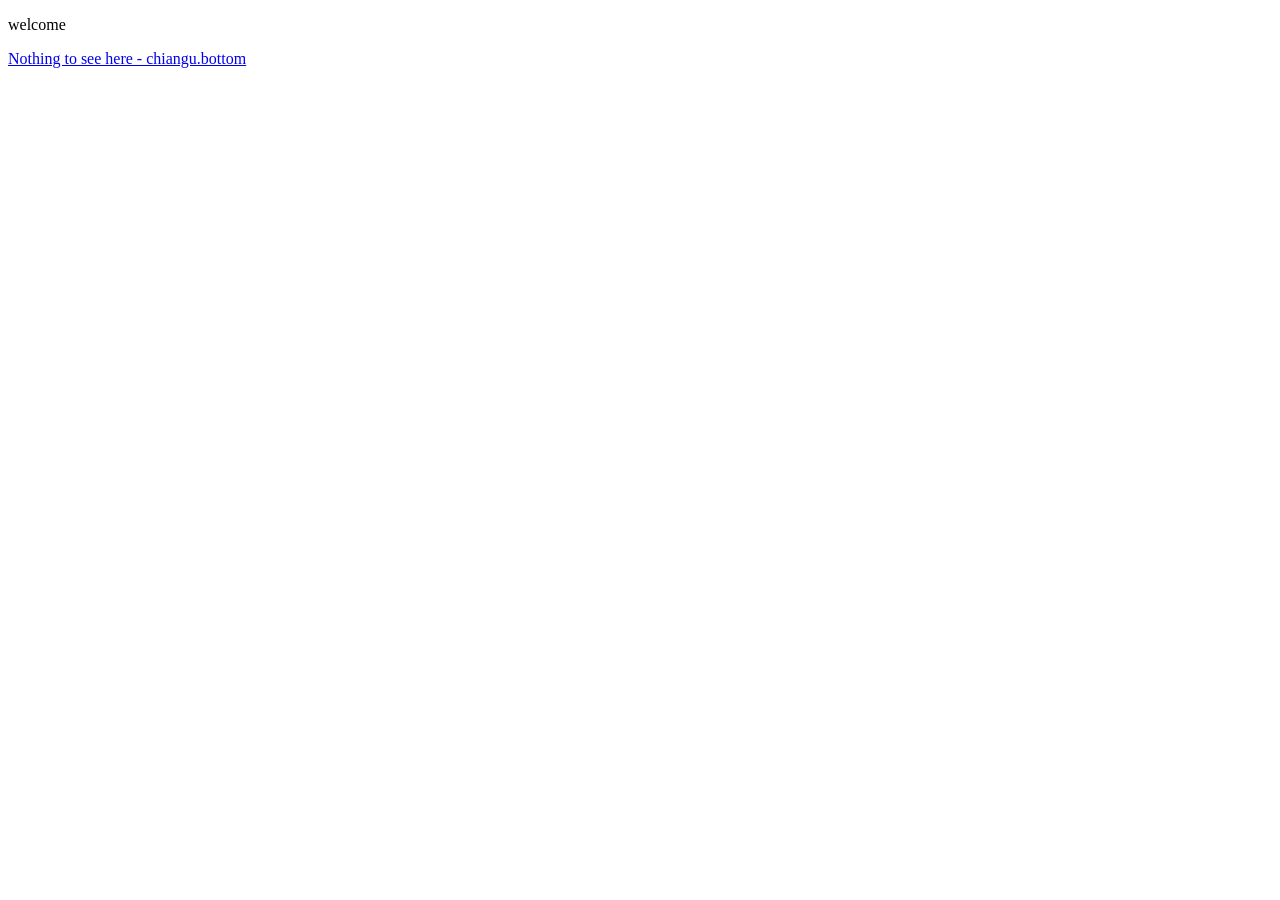
<file: chiangu.bottom/index.html>
<!DOCTYPE html>
<html lang="vi">
  <meta http-equiv="content-type" content="text/html; charset=UTF-8">
  <meta charset="UTF-8">
  <meta name="viewport" content="width=device-width, initial-scale=1.0">

  <head>
    <p>welcome</p>
  </head>

  <body>
    <a href="https://ostalgieshop.neocities.org/NGA%CC%82N%20HA%CC%80NG%20CA%CC%82U%20HO%CC%89I"> Nothing to see here - chiangu.bottom </a>
  </body>

</html>
</file>
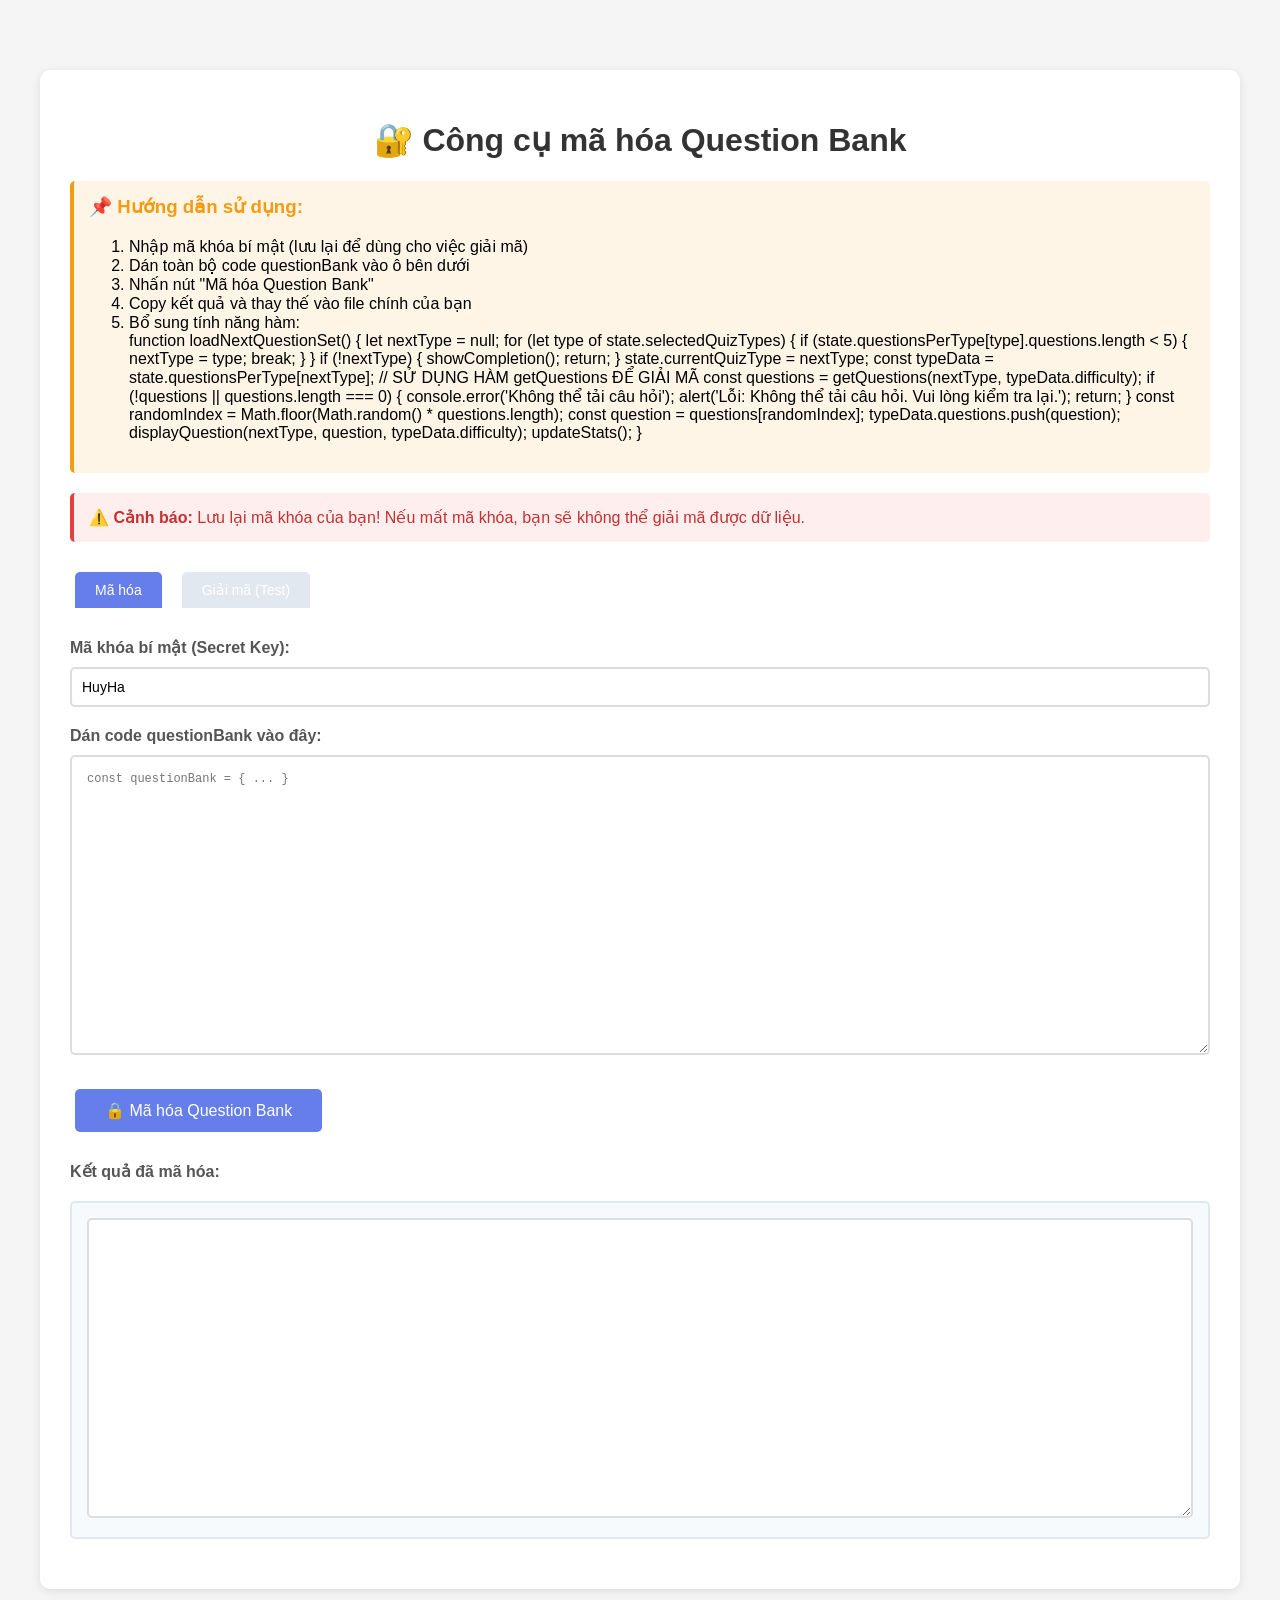
<file: Công cụ mã hóa Question Bank (BT).html>
<!DOCTYPE html>
<html lang="vi"><head>
<meta http-equiv="content-type" content="text/html; charset=UTF-8">
    <meta charset="UTF-8">
    <meta name="viewport" content="width=device-width, initial-scale=1.0">
    <title>Công cụ mã hóa Question Bank (BTVN)</title>
    <style>
        body {
            font-family: Arial, sans-serif;
            max-width: 1200px;
            margin: 50px auto;
            padding: 20px;
            background: #f5f5f5;
        }

        .container {
            background: white;
            padding: 30px;
            border-radius: 10px;
            box-shadow: 0 2px 10px rgba(0,0,0,0.1);
        }

        h1 {
            color: #333;
            text-align: center;
        }

        .section {
            margin: 20px 0;
        }

        label {
            display: block;
            margin-bottom: 10px;
            font-weight: bold;
            color: #555;
        }

        input[type="text"] {
            width: 100%;
            padding: 10px;
            border: 2px solid #ddd;
            border-radius: 5px;
            font-size: 14px;
            box-sizing: border-box;
        }

        textarea {
            width: 100%;
            min-height: 300px;
            padding: 15px;
            border: 2px solid #ddd;
            border-radius: 5px;
            font-family: 'Courier New', monospace;
            font-size: 12px;
            box-sizing: border-box;
            resize: vertical;
        }

        button {
            background: #667eea;
            color: white;
            padding: 12px 30px;
            border: none;
            border-radius: 5px;
            cursor: pointer;
            font-size: 16px;
            margin: 10px 5px;
            transition: background 0.3s;
        }

            button:hover {
                background: #5568d3;
            }

            button.success {
                background: #48bb78;
            }

                button.success:hover {
                    background: #38a169;
                }

        .output {
            background: #f7fafc;
            padding: 15px;
            border-radius: 5px;
            border: 2px solid #e2e8f0;
            margin-top: 20px;
        }

        .instruction {
            background: #fef5e7;
            padding: 15px;
            border-radius: 5px;
            border-left: 4px solid #f39c12;
            margin: 20px 0;
        }

            .instruction h3 {
                margin-top: 0;
                color: #f39c12;
            }

        .warning {
            background: #fee;
            padding: 15px;
            border-radius: 5px;
            border-left: 4px solid #e53e3e;
            margin: 20px 0;
            color: #c53030;
        }

        .success-msg {
            background: #e6fffa;
            padding: 15px;
            border-radius: 5px;
            border-left: 4px solid #48bb78;
            margin: 20px 0;
            color: #22543d;
            display: none;
        }

        .tabs {
            display: flex;
            gap: 10px;
            margin-bottom: 20px;
        }

        .tab {
            padding: 10px 20px;
            background: #e2e8f0;
            border: none;
            border-radius: 5px 5px 0 0;
            cursor: pointer;
            font-size: 14px;
        }

            .tab.active {
                background: #667eea;
                color: white;
            }

        .tab-content {
            display: none;
        }

            .tab-content.active {
                display: block;
            }
    </style>
</head>
<body>
    <div class="container">
        <h1>🔐 Công cụ mã hóa Question Bank</h1>

        <div class="instruction">
            <h3>📌 Hướng dẫn sử dụng:</h3>
            <ol>
                <li>Nhập mã khóa bí mật (lưu lại để dùng cho việc giải mã)</li>
                <li>Dán toàn bộ code questionBank vào ô bên dưới</li>
                <li>Nhấn nút "Mã hóa Question Bank"</li>
                <li>Copy kết quả và thay thế vào file chính của bạn</li>
                <li>Bổ sung tính năng hàm:</li>
                function loadNextQuestionSet() {
                let nextType = null;
                for (let type of state.selectedQuizTypes) {
                if (state.questionsPerType[type].questions.length &lt; 5) {
                nextType = type;
                break;
                }
                }

                if (!nextType) {
                showCompletion();
                return;
                }

                state.currentQuizType = nextType;
                const typeData = state.questionsPerType[nextType];

                // SỬ DỤNG HÀM getQuestions ĐỂ GIẢI MÃ
                const questions = getQuestions(nextType, typeData.difficulty);

                if (!questions || questions.length === 0) {
                console.error('Không thể tải câu hỏi');
                alert('Lỗi: Không thể tải câu hỏi. Vui lòng kiểm tra lại.');
                return;
                }

                const randomIndex = Math.floor(Math.random() * questions.length);
                const question = questions[randomIndex];

                typeData.questions.push(question);

                displayQuestion(nextType, question, typeData.difficulty);
                updateStats();
                }
            </ol>
        </div>

        <div class="warning">
            <strong>⚠️ Cảnh báo:</strong> Lưu lại mã khóa của bạn! Nếu mất mã khóa, bạn sẽ không thể giải mã được dữ liệu.
        </div>

        <div class="tabs">
            <button class="tab active" onclick="switchTab('encrypt')">Mã hóa</button>
            <button class="tab" onclick="switchTab('decrypt')">Giải mã (Test)</button>
        </div>

        <!-- Tab Mã hóa -->
        <div id="encrypt-tab" class="tab-content active">
            <div class="section">
                <label for="encryptKey">Mã khóa bí mật (Secret Key):</label>
                <input type="text" id="encryptKey" placeholder="Nhập mã khóa của bạn" value="HuyHa">
            </div>

            <div class="section">
                <label for="questionBankInput">Dán code questionBank vào đây:</label>
                <textarea id="questionBankInput" placeholder="const questionBank = { ... }"></textarea>
            </div>

            <div class="section">
                <button onclick="encryptQuestionBank()">🔒 Mã hóa Question Bank</button>
                <button class="success" onclick="copyEncrypted()" id="copyBtn" style="display: none;">📋 Copy kết quả</button>
            </div>

            <div class="success-msg" id="successMsg">
                ✅ Mã hóa thành công! Bạn có thể copy kết quả bên dưới.
            </div>

            <div class="section">
                <label>Kết quả đã mã hóa:</label>
                <div class="output">
                    <textarea id="encryptedOutput" readonly="readonly"></textarea>
                </div>
            </div>
        </div>

        <!-- Tab Giải mã -->
        <div id="decrypt-tab" class="tab-content">
            <div class="section">
                <label for="decryptKey">Mã khóa bí mật (Secret Key):</label>
                <input type="text" id="decryptKey" placeholder="Nhập mã khóa để giải mã" value="HuyHa">
            </div>

            <div class="section">
                <label for="encryptedInput">Dán dữ liệu đã mã hóa vào đây:</label>
                <textarea id="encryptedInput" placeholder="Dán dữ liệu đã mã hóa..."></textarea>
            </div>

            <div class="section">
                <button onclick="decryptQuestionBank()">🔓 Giải mã để kiểm tra</button>
            </div>

            <div class="section">
                <label>Kết quả giải mã:</label>
                <div class="output">
                    <textarea id="decryptedOutput" readonly="readonly"></textarea>
                </div>
            </div>
        </div>
    </div>

    <script>
        // Hàm XOR encryption/decryption
        function xorEncrypt(text, key) {
            let result = '';
            for (let i = 0; i < text.length; i++) {
                result += String.fromCharCode(text.charCodeAt(i) ^ key.charCodeAt(i % key.length));
            }
            return btoa(unescape(encodeURIComponent(result)));
        }

        function xorDecrypt(encrypted, key) {
            try {
                const text = decodeURIComponent(escape(atob(encrypted)));
                let result = '';
                for (let i = 0; i < text.length; i++) {
                    result += String.fromCharCode(text.charCodeAt(i) ^ key.charCodeAt(i % key.length));
                }
                return result;
            } catch (e) {
                return null;
            }
        }

        // Chuyển tab
        function switchTab(tabName) {
            document.querySelectorAll('.tab').forEach(tab => tab.classList.remove('active'));
            document.querySelectorAll('.tab-content').forEach(content => content.classList.remove('active'));

            event.target.classList.add('active');
            document.getElementById(tabName + '-tab').classList.add('active');
        }

        // Mã hóa Question Bank
        function encryptQuestionBank() {
            const key = document.getElementById('encryptKey').value.trim();
            const input = document.getElementById('questionBankInput').value.trim();

            if (!key) {
                alert('⚠️ Vui lòng nhập mã khóa!');
                return;
            }

            if (!input) {
                alert('⚠️ Vui lòng dán code questionBank!');
                return;
            }

            try {
                // Trích xuất object questionBank từ code
                let questionBankObj;

                if (input.includes('const questionBank')) {
                    const match = input.match(/const\s+questionBank\s*=\s*(\{[\s\S]*\});?/);
                    if (match && match[1]) {
                        questionBankObj = eval('(' + match[1] + ')');
                    }
                } else {
                    questionBankObj = eval('(' + input + ')');
                }

                if (!questionBankObj) {
                    throw new Error('Không thể parse questionBank');
                }

                // Mã hóa từng phần
                const encrypted = {};
                for (let type in questionBankObj) {
                    encrypted[type] = {};
                    for (let difficulty in questionBankObj[type]) {
                        const questionsJSON = JSON.stringify(questionBankObj[type][difficulty]);
                        encrypted[type][difficulty] = xorEncrypt(questionsJSON, key);
                    }
                }

                // Tạo code output
                const output = `// Question Bank đã được mã hóa
// Mã khóa: ${key}
// Ngày tạo: ${new Date().toLocaleString('vi-VN')}

const encryptedQuestionBank = ${JSON.stringify(encrypted, null, 2)};

// Hàm giải mã
const ENCRYPTION_KEY = '${key}';

function xorDecrypt(encrypted, key) {
        try {
            const text = decodeURIComponent(escape(atob(encrypted)));
            let result = '';
            for (let i = 0; i < text.length; i++) {
                result += String.fromCharCode(text.charCodeAt(i) ^ key.charCodeAt(i % key.length));
            }
            return result;
        } catch (e) {
            console.error('Decryption error:', e);
            return null;
        }
}

function getQuestions(type, difficulty) {
        if (!encryptedQuestionBank[type] || !encryptedQuestionBank[type][difficulty]) {
            console.error('Question type or difficulty not found:', type, difficulty);
            return [];
        }

        try {
            const decryptedJSON = xorDecrypt(encryptedQuestionBank[type][difficulty], ENCRYPTION_KEY);
            if (!decryptedJSON) {
                console.error('Decryption failed');
                return [];
            }
            return JSON.parse(decryptedJSON);
        } catch (e) {
            console.error('Error getting questions:', e);
            return [];
        }
}

// Sử dụng: const questions = getQuestions('multiple-choice', 'easy');
`;

                document.getElementById('encryptedOutput').value = output;
                document.getElementById('successMsg').style.display = 'block';
                document.getElementById('copyBtn').style.display = 'inline-block';

            } catch (e) {
                alert('❌ Lỗi: ' + e.message + '\n\nVui lòng kiểm tra lại định dạng questionBank!');
                console.error(e);
            }
        }

        // Giải mã để test
        function decryptQuestionBank() {
            const key = document.getElementById('decryptKey').value.trim();
            const input = document.getElementById('encryptedInput').value.trim();

            if (!key) {
                alert('⚠️ Vui lòng nhập mã khóa!');
                return;
            }

            if (!input) {
                alert('⚠️ Vui lòng dán dữ liệu đã mã hóa!');
                return;
            }

            try {
                // Trích xuất encryptedQuestionBank
                const match = input.match(/const\s+encryptedQuestionBank\s*=\s*(\{[\s\S]*?\});/);
                if (!match || !match[1]) {
                    throw new Error('Không tìm thấy encryptedQuestionBank trong dữ liệu');
                }

                const encryptedObj = eval('(' + match[1] + ')');

                // Giải mã
                const decrypted = {};
                for (let type in encryptedObj) {
                    decrypted[type] = {};
                    for (let difficulty in encryptedObj[type]) {
                        const decryptedJSON = xorDecrypt(encryptedObj[type][difficulty], key);
                        if (decryptedJSON) {
                            decrypted[type][difficulty] = JSON.parse(decryptedJSON);
                        } else {
                            throw new Error('Giải mã thất bại - kiểm tra lại mã khóa!');
                        }
                    }
                }

                document.getElementById('decryptedOutput').value =
                    'const questionBank = ' + JSON.stringify(decrypted, null, 2) + ';';

                alert('✅ Giải mã thành công!');

            } catch (e) {
                alert('❌ Lỗi: ' + e.message);
                console.error(e);
            }
        }

        // Copy kết quả
        function copyEncrypted() {
            const output = document.getElementById('encryptedOutput');
            output.select();
            document.execCommand('copy');

            const btn = document.getElementById('copyBtn');
            const originalText = btn.textContent;
            btn.textContent = '✅ Đã copy!';
            setTimeout(() => {
                btn.textContent = originalText;
            }, 2000);
        }
    </script>

</body></html>
</file>
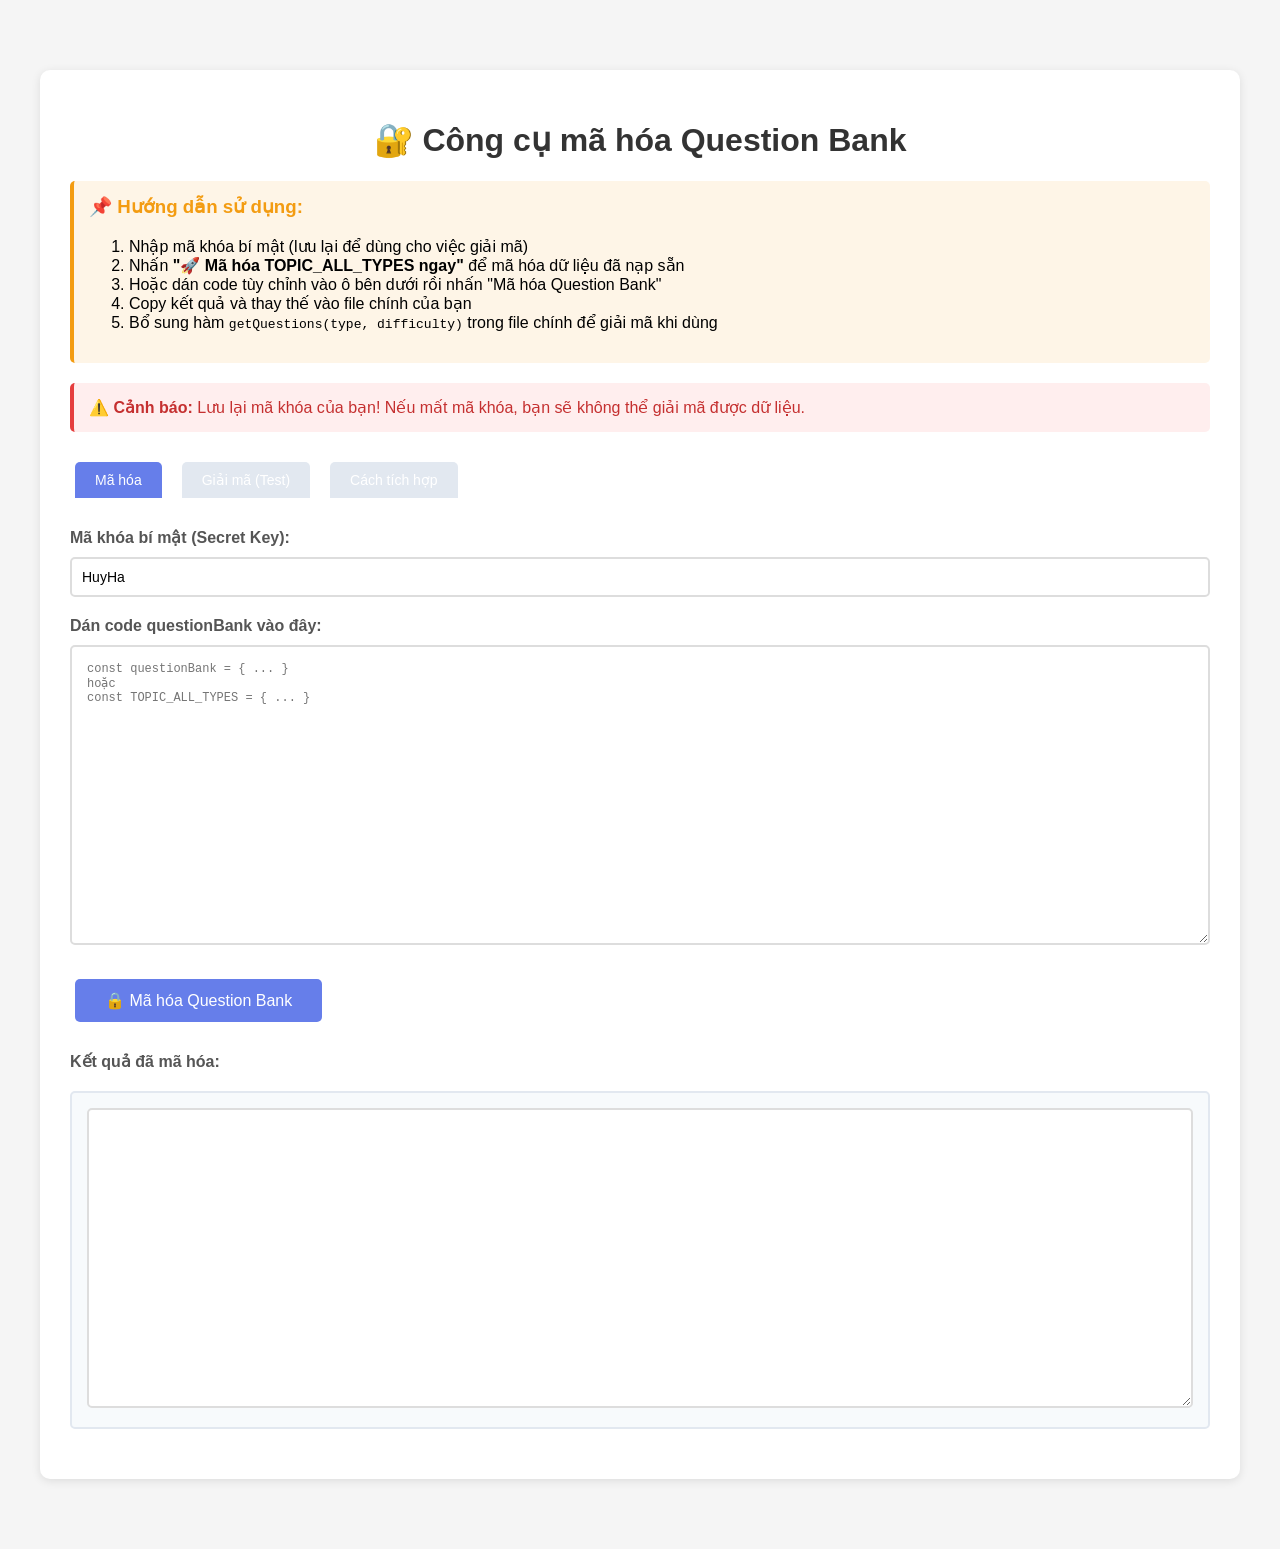
<file: Công cụ mã hóa Question Bank.html>
<!DOCTYPE html>
<html lang="vi"><head>
<meta http-equiv="content-type" content="text/html; charset=UTF-8">
    <meta charset="UTF-8">
    <meta name="viewport" content="width=device-width, initial-scale=1.0">
    <title>Công cụ mã hóa Question Bank (BOTKT)</title>
    <style>
        body {
            font-family: Arial, sans-serif;
            max-width: 1200px;
            margin: 50px auto;
            padding: 20px;
            background: #f5f5f5;
        }

        .container {
            background: white;
            padding: 30px;
            border-radius: 10px;
            box-shadow: 0 2px 10px rgba(0,0,0,0.1);
        }

        h1 {
            color: #333;
            text-align: center;
        }

        .section {
            margin: 20px 0;
        }

        label {
            display: block;
            margin-bottom: 10px;
            font-weight: bold;
            color: #555;
        }

        input[type="text"] {
            width: 100%;
            padding: 10px;
            border: 2px solid #ddd;
            border-radius: 5px;
            font-size: 14px;
            box-sizing: border-box;
        }

        textarea {
            width: 100%;
            min-height: 300px;
            padding: 15px;
            border: 2px solid #ddd;
            border-radius: 5px;
            font-family: 'Courier New', monospace;
            font-size: 12px;
            box-sizing: border-box;
            resize: vertical;
        }

        button {
            background: #667eea;
            color: white;
            padding: 12px 30px;
            border: none;
            border-radius: 5px;
            cursor: pointer;
            font-size: 16px;
            margin: 10px 5px;
            transition: background 0.3s;
        }

            button:hover {
                background: #5568d3;
            }

            button.success {
                background: #48bb78;
            }

                button.success:hover {
                    background: #38a169;
                }

        .output {
            background: #f7fafc;
            padding: 15px;
            border-radius: 5px;
            border: 2px solid #e2e8f0;
            margin-top: 20px;
        }

        .instruction {
            background: #fef5e7;
            padding: 15px;
            border-radius: 5px;
            border-left: 4px solid #f39c12;
            margin: 20px 0;
        }

            .instruction h3 {
                margin-top: 0;
                color: #f39c12;
            }

        .warning {
            background: #fee;
            padding: 15px;
            border-radius: 5px;
            border-left: 4px solid #e53e3e;
            margin: 20px 0;
            color: #c53030;
        }

        .success-msg {
            background: #e6fffa;
            padding: 15px;
            border-radius: 5px;
            border-left: 4px solid #48bb78;
            margin: 20px 0;
            color: #22543d;
            display: none;
        }

        .tabs {
            display: flex;
            gap: 10px;
            margin-bottom: 20px;
        }

        .tab {
            padding: 10px 20px;
            background: #e2e8f0;
            border: none;
            border-radius: 5px 5px 0 0;
            cursor: pointer;
            font-size: 14px;
        }

            .tab.active {
                background: #667eea;
                color: white;
            }

        .tab-content {
            display: none;
        }

            .tab-content.active {
                display: block;
            }

        pre {
            background: #2d3748;
            color: #e2e8f0;
            padding: 15px;
            border-radius: 5px;
            overflow-x: auto;
            font-size: 12px;
        }
    </style>
</head>
<body>
    <div class="container">
        <h1>🔐 Công cụ mã hóa Question Bank</h1>

        <div class="instruction">
            <h3>📌 Hướng dẫn sử dụng:</h3>
            <ol>
                <li>Nhập mã khóa bí mật (lưu lại để dùng cho việc giải mã)</li>
                <li>Nhấn <strong>"🚀 Mã hóa TOPIC_ALL_TYPES ngay"</strong> để mã hóa dữ liệu đã nạp sẵn</li>
                <li>Hoặc dán code tùy chỉnh vào ô bên dưới rồi nhấn "Mã hóa Question Bank"</li>
                <li>Copy kết quả và thay thế vào file chính của bạn</li>
                <li>Bổ sung hàm <code>getQuestions(type, difficulty)</code> trong file chính để giải mã khi dùng</li>
            </ol>
        </div>

        <div class="warning">
            <strong>⚠️ Cảnh báo:</strong> Lưu lại mã khóa của bạn! Nếu mất mã khóa, bạn sẽ không thể giải mã được dữ liệu.
        </div>

        <div class="tabs">
            <button class="tab active" onclick="switchTab('encrypt', event)">Mã hóa</button>
            <button class="tab" onclick="switchTab('decrypt', event)">Giải mã (Test)</button>
            <button class="tab" onclick="switchTab('usage', event)">Cách tích hợp</button>
        </div>

        <!-- Tab Mã hóa -->
        <div id="encrypt-tab" class="tab-content active">
            <div class="section">
                <label for="encryptKey">Mã khóa bí mật (Secret Key):</label>
                <input type="text" id="encryptKey" placeholder="Nhập mã khóa của bạn" value="HuyHa">
            </div>

            <div class="section">
                <label for="questionBankInput">Dán code questionBank vào đây:</label>
                <textarea id="questionBankInput" placeholder="const questionBank = { ... }
hoặc
const TOPIC_ALL_TYPES = { ... }"></textarea>
            </div>

            <div class="section">
                <button onclick="encryptQuestionBank()">🔒 Mã hóa Question Bank</button>
                <button class="success" onclick="copyEncrypted()" id="copyBtn" style="display: none;">📋 Copy kết quả</button>
            </div>

            <div class="success-msg" id="successMsg">
                ✅ Mã hóa thành công! Bạn có thể copy kết quả bên dưới.
            </div>

            <div class="section">
                <label>Kết quả đã mã hóa:</label>
                <div class="output">
                    <textarea id="encryptedOutput" readonly="readonly"></textarea>
                </div>
            </div>
        </div>

        <!-- Tab Giải mã -->
        <div id="decrypt-tab" class="tab-content">
            <div class="section">
                <label for="decryptKey">Mã khóa bí mật (Secret Key):</label>
                <input type="text" id="decryptKey" placeholder="Nhập mã khóa để giải mã" value="HuyHa">
            </div>

            <div class="section">
                <label for="encryptedInput">Dán dữ liệu đã mã hóa vào đây:</label>
                <textarea id="encryptedInput" placeholder="Dán dữ liệu đã mã hóa..."></textarea>
            </div>

            <div class="section">
                <button onclick="decryptQuestionBank()">🔓 Giải mã để kiểm tra</button>
            </div>

            <div class="section">
                <label>Kết quả giải mã:</label>
                <div class="output">
                    <textarea id="decryptedOutput" readonly="readonly"></textarea>
                </div>
            </div>
        </div>

        <!-- Tab Cách tích hợp -->
        <div id="usage-tab" class="tab-content">
            <h3>📖 Cách tích hợp vào file quiz chính</h3>
            <p>Sau khi mã hóa, copy phần kết quả vào file HTML của bạn, sau đó sử dụng hàm <code>getQuestions()</code> để lấy câu hỏi:</p>

            <h4>Ví dụ: Lấy câu hỏi trắc nghiệm dễ của chủ đề "te-bao-co-ban"</h4>
            <pre>const questions = getQuestions('te-bao-co-ban', 'mc');
// Lọc theo độ khó:
const easyQuestions = questions.filter(q =&gt; q.level === 'easy');</pre>

            <h4>Các chủ đề (topic keys) trong TOPIC_ALL_TYPES:</h4>
            <ul>
                <li><code>'te-bao-co-ban'</code> — Tế bào cơ bản</li>
                <li><code>'thanh-phan-hoa-hoc'</code> — Thành phần hóa học</li>
                <li><code>'quy-luat-phan-ly'</code> — Quy luật phân ly</li>
                <li><code>'chu-trinh-calvin'</code> — Chu trình Calvin</li>
                <li><code>'chu-ky-te-bao'</code> — Chu kỳ tế bào</li>
            </ul>

            <h4>Các loại câu hỏi (type keys):</h4>
            <ul>
                <li><code>'mc'</code> — Multiple choice (Trắc nghiệm)</li>
                <li><code>'yn'</code> — Yes/No (Đúng/Sai)</li>
                <li><code>'fill'</code> — Fill in the blank (Điền chỗ trống)</li>
                <li><code>'match'</code> — Matching (Ghép đôi)</li>
                <li><code>'essay'</code> — Essay (Tự luận)</li>
                <li><code>'diagram'</code> — Diagram (Sơ đồ)</li>
            </ul>

            <h4>Cấu trúc hàm <code>getQuestions</code> (đã được tích hợp trong kết quả mã hóa):</h4>
            <pre>// Cách dùng:
const mcQuestions = getQuestions('te-bao-co-ban', 'mc');
const ynQuestions = getQuestions('chu-trinh-calvin', 'yn');
const fillQuestions = getQuestions('quy-luat-phan-ly', 'fill');</pre>

            <h4>Ví dụ tích hợp vào hàm loadNextQuestionSet():</h4>
            <pre>function loadNextQuestionSet() {
    let nextType = null;
    for (let type of state.selectedQuizTypes) {
        if (state.questionsPerType[type].questions.length &lt; 5) {
            nextType = type;
            break;
        }
    }

    if (!nextType) {
        showCompletion();
        return;
    }

    state.currentQuizType = nextType;
    const typeData = state.questionsPerType[nextType];

    // SỬ DỤNG HÀM getQuestions ĐỂ GIẢI MÃ
    const questions = getQuestions(nextType, typeData.difficulty);

    if (!questions || questions.length === 0) {
        console.error('Không thể tải câu hỏi');
        alert('Lỗi: Không thể tải câu hỏi. Vui lòng kiểm tra lại.');
        return;
    }

    const randomIndex = Math.floor(Math.random() * questions.length);
    const question = questions[randomIndex];

    typeData.questions.push(question);

    displayQuestion(nextType, question, typeData.difficulty);
    updateStats();
}</pre>
        </div>
    </div>

    <script>
        // =====================================================
        // TOPIC_ALL_TYPES DATA (built-in)
        // =====================================================
        const TOPIC_ALL_TYPES = {

            'te-bao-co-ban': {
                mc: [
                    { level: 'easy', text: 'Tế bào nào sau đây KHÔNG có màng nhân?', options: ['Tế bào gan người', 'Vi khuẩn E. coli', 'Tế bào nấm men', 'Tế bào thực vật'], correct: 1 },
                    { level: 'medium', text: 'Màng sinh chất có tính "lỏng" nghĩa là:', options: ['Màng dễ bị phá vỡ', 'Các phospholipid và protein có thể dịch chuyển trong mặt phẳng màng', 'Màng chứa nhiều nước', 'Màng có nhiều lỗ rỗng'], correct: 1 },
                    { level: 'medium', text: 'Những năm 1600, một dụng cụ nghiên cứu mà rất nhiều các nhà khoa học muốn có là:', options: ['Máy lắc', 'cân điện tử', 'máy li tâm', 'kính hiển vi'], correct: 3 },
                    { level: 'hard', text: 'Tế bào hồng cầu (không có nhân, ti thể) lấy năng lượng từ đâu?', options: ['Quang hợp', 'Đường phân kị khí (glycolysis) vì không có ti thể', 'Hô hấp hiếu khí', 'Không cần năng lượng'], correct: 1 },
                ],
                yn: [
                    { level: 'easy', text: 'Tất cả tế bào đều có màng sinh chất bao bọc.', correct: true, explanation: 'Đúng — màng sinh chất là ranh giới bắt buộc của mọi tế bào sống.' },
                    { level: 'easy', text: 'Matthias Schleiden là nhà thực vật học người Đức cho rằng thực vật được cấu tạo từ tế bào.', correct: true, explanation: 'Đúng — ông đã quan sát tế bào ở rất nhiều các loài cây khác nhau.' },
                    { level: 'easy', text: 'Theodo Schwann là nhà động vật học người Đức cho rằng động vật được cấu tạo từ tế bào.', correct: true, explanation: 'Đúng — ông đã quan sát tế bào ở rất nhiều các loài động vật khác nhau.' },
                    { level: 'easy', text: 'Không còn nhiều tư liệu và hình ảnh của Robert Hooke được giữ lại cho tới ngày nay.', correct: true, explanation: 'Đúng — sau khi mất, mọi tài liệu và hình ảnh của Robert bị mất tích.' },
                    { level: 'medium', text: 'Chỉ những sinh vật đa bào được cấu tạo từ tế bào.', correct: false, explanation: 'Sai — mọi sinh vật đều được cấu tạo từ tế bào.' },
                    { level: 'medium', text: 'Tế bào chỉ có thể được sinh ra từ những tế bào tồn tại trước.', correct: true, explanation: 'Đúng — luận điểm này là cơ sở vững chắc để xóa bỏ các lí thuyết mang tính mê tín dị đoan' },
                    { level: 'hard', text: 'Tế bào là đơn vị cấu trúc và chức năng cơ bản của sự sống.', correct: true, explanation: 'Đúng — Tế bào là đơn vị cơ bản thể hiệu đủ các chức năng sống.' },
                ],
                fill: [
                    { level: 'easy', text: 'Tế bào được cấu tạo từ ____ lớp phospholipid tạo thành màng kép.', blanks: ['2'], display: 'Tế bào được cấu tạo từ [___] lớp phospholipid tạo thành màng kép.' },
                    { level: 'medium', text: 'Mô hình cấu trúc màng sinh chất do Singer và Nicolson đề xuất năm 1972 được gọi là mô hình ____.', blanks: ['khảm lỏng'], display: 'Mô hình cấu trúc màng sinh chất được gọi là mô hình [___].' },
                    { level: 'hard', text: 'Tỉ lệ S/V (diện tích bề mặt / thể tích) quyết định hiệu quả trao đổi chất của tế bào — tỉ lệ càng ____ thì hiệu quả càng cao.', blanks: ['lớn'], display: 'Tỉ lệ S/V quyết định hiệu quả trao đổi chất — tỉ lệ càng [___] thì hiệu quả càng cao.' },
                ],
                match: [
                    {
                        level: 'easy',
                        instruction: 'Ghép mỗi loại tế bào (cột A) với đặc điểm tương ứng (cột B):',
                        colA: ['Vi khuẩn E. coli', 'Tế bào gan người', 'Tế bào thực vật', 'Nấm men'],
                        colB: ['Nhân thực, có lục lạp và thành celluloe', 'Nhân sơ, không có màng nhân', 'Nhân thực, có ti thể và mạng lưới nội chất', 'Nhân thực, có thành chitin'],
                        answers: [1, 2, 0, 3]
                    },
                    {
                        level: 'medium',
                        instruction: 'Ghép bào quan (cột A) với chức năng chính (cột B):',
                        colA: ['Ti thể', 'Lục lạp', 'Ribosome', 'Lưới nội chất hạt'],
                        colB: ['Tổng hợp protein', 'Quang hợp', 'Hô hấp hiếu khí, tổng hợp ATP', 'Tổng hợp và vận chuyển protein tiết'],
                        answers: [2, 1, 0, 3]
                    },
                ],
                essay: [
                    { level: 'easy', text: 'Giải thích tại sao tế bào không thể lớn vô hạn. Tỉ lệ S/V có vai trò gì?', points: 2 },
                    { level: 'medium', text: 'So sánh tế bào nhân sơ và tế bào nhân thực về cấu trúc màng, DNA và bào quan. Lập bảng so sánh.', points: 3 },
                    { level: 'hard', text: 'Phân tích mối liên hệ giữa cấu trúc màng sinh chất (mô hình khảm lỏng) và các chức năng sinh học của màng (vận chuyển, nhận tín hiệu, trao đổi chất).', points: 3 },
                ],
                diagram: [
                    { level: 'easy', text: 'Quan sát sơ đồ tế bào động vật điển hình. Xác định và gọi tên 4 bào quan được đánh số trong hình. Nêu chức năng của mỗi bào quan đó.', points: 2 },
                    { level: 'hard', text: 'Sơ đồ dưới đây minh họa cấu trúc màng sinh chất (mô hình khảm lỏng). Giải thích vai trò của từng thành phần: (1) phospholipid, (2) cholesterol, (3) protein xuyên màng, (4) chuỗi đường glycoprotein.', points: 4 },
                ],
            },

            'thanh-phan-hoa-hoc': {
                mc: [
                    { level: 'easy', text: 'Đơn vị cấu trúc cơ bản của protein là:', options: ['Nucleotide', 'Glucose', 'Amino acid', 'Glycerol'], correct: 2 },
                    { level: 'medium', text: 'Liên kết nào nối các amino acid thành chuỗi polypeptide?', options: ['Liên kết hydro', 'Liên kết peptide (-CO-NH-)', 'Liên kết disulfide', 'Liên kết ion'], correct: 1 },
                    { level: 'hard', text: 'DNA và RNA khác nhau ở chỗ DNA có đường ______ và base ______ thay vì U:', options: ['ribose, T', 'deoxyribose, T', 'ribose, U', 'deoxyribose, A'], correct: 1 },
                ],
                yn: [
                    { level: 'easy', text: 'Cellulose và tinh bột đều là polysaccharide được tạo từ glucose.', correct: true, explanation: 'Đúng — cả hai đều là polymer của glucose, nhưng kiểu liên kết glycosid khác nhau (α vs β).' },
                    { level: 'medium', text: 'Protein sau khi biến tính bởi nhiệt độ cao luôn có thể hồi phục hoạt tính ban đầu khi làm nguội.', correct: false, explanation: 'Sai — biến tính bất thuận nghịch (irreversible denaturation) làm mất hoạt tính vĩnh viễn.' },
                    { level: 'hard', text: 'Enzyme là protein nên sau khi xúc tác phản ứng bị tiêu thụ và không thể dùng lại.', correct: false, explanation: 'Sai — enzyme là chất xúc tác sinh học, không bị tiêu thụ trong phản ứng và có thể tái sử dụng.' },
                ],
                fill: [
                    { level: 'easy', text: 'Nước chiếm khoảng ____% khối lượng tế bào sống.', blanks: ['70-90'], display: 'Nước chiếm khoảng [___]% khối lượng tế bào sống.' },
                    { level: 'medium', text: 'Cấu trúc bậc ____ của protein là hình dạng không gian ba chiều do liên kết giữa các nhóm R của amino acid tạo thành.', blanks: ['3 (bậc ba)'], display: 'Cấu trúc bậc [___] của protein là hình dạng không gian ba chiều.' },
                    { level: 'hard', text: 'Nucleotide gồm 3 thành phần: đường _____, nhóm _____, và nitrogenus base.', blanks: ['pentose', 'phosphate'], display: 'Nucleotide gồm: đường [___], nhóm [___], và nitrogenus base.' },
                ],
                match: [
                    {
                        level: 'easy',
                        instruction: 'Ghép đại phân tử (cột A) với đơn vị cấu trúc tương ứng (cột B):',
                        colA: ['Protein', 'DNA / RNA', 'Polysaccharide (tinh bột)', 'Lipid (mỡ)'],
                        colB: ['Glucose (đường đơn)', 'Acid béo + glycerol', 'Amino acid', 'Nucleotide'],
                        answers: [2, 3, 0, 1]
                    },
                    {
                        level: 'medium',
                        instruction: 'Ghép tên liên kết hóa học (cột A) với loại phân tử sinh học chứa liên kết đó (cột B):',
                        colA: ['Liên kết peptide', 'Liên kết glycosid', 'Liên kết ester', 'Liên kết hydro'],
                        colB: ['Polysaccharide (cellulose, tinh bột)', 'Lipid (triglyceride)', 'Cấu trúc bậc 2 của protein (α-helix)', 'Protein (chuỗi polypeptide)'],
                        answers: [3, 0, 1, 2]
                    },
                ],
                essay: [
                    { level: 'easy', text: 'Giải thích tại sao nước được coi là "dung môi của sự sống". Nêu ít nhất 3 tính chất đặc biệt của nước có ý nghĩa sinh học.', points: 2 },
                    { level: 'hard', text: 'So sánh cấu trúc và chức năng của DNA và RNA. Giải thích tại sao DNA phù hợp để lưu trữ thông tin di truyền còn RNA phù hợp để truyền đạt thông tin đó.', points: 4 },
                ],
                diagram: [
                    { level: 'medium', text: 'Sơ đồ bên thể hiện cấu trúc bậc 1, 2, 3 và 4 của protein. Mô tả từng bậc cấu trúc và loại liên kết hóa học duy trì mỗi bậc đó.', points: 3 },
                ],
            },

            'quy-luat-phan-ly': {
                mc: [
                    { level: 'easy', text: 'Phép lai Aa × Aa cho tỉ lệ kiểu gene F2:', options: ['1AA : 1Aa : 1aa', '1AA : 2Aa : 1aa', '3AA : 1aa', 'Toàn bộ Aa'], correct: 1 },
                    { level: 'medium', text: 'Bệnh di truyền lặn trên NST thường. Bố mẹ bình thường có con bị bệnh. Kiểu gene của bố mẹ là:', options: ['AA × AA', 'AA × Aa', 'Aa × Aa', 'Aa × aa'], correct: 2 },
                    { level: 'hard', text: 'Phép lai Aa (hoa tím, trội không hoàn toàn) × Aa cho F1 tỉ lệ kiểu hình:', options: ['Toàn tím', '3 tím : 1 trắng', '1 tím : 2 hồng : 1 trắng', '1 tím : 1 trắng'], correct: 2 },
                ],
                yn: [
                    { level: 'easy', text: 'Trong phép lai một cặp tính trạng, F2 luôn có tỉ lệ 3 trội : 1 lặn.', correct: false, explanation: 'Sai — tỉ lệ 3:1 chỉ đúng khi trội hoàn toàn. Trội không hoàn toàn → F2 có tỉ lệ 1:2:1 kiểu hình.' },
                    { level: 'medium', text: 'Phép lai phân tích (test cross) dùng cá thể đồng hợp lặn để xác định kiểu gene của cá thể chưa biết.', correct: true, explanation: 'Đúng — test cross (lai với aa) cho phép xác định cá thể kiểm tra là AA hay Aa dựa vào tỉ lệ con lai.' },
                    { level: 'hard', text: 'Nếu bố mẹ đều có kiểu hình trội thì con không thể có kiểu hình lặn.', correct: false, explanation: 'Sai — nếu bố mẹ đều dị hợp (Aa × Aa) thì 25% con sẽ có kiểu hình lặn (aa).' },
                ],
                fill: [
                    { level: 'easy', text: 'Theo Mendel, hai alen của một gene _____ về hai giao tử khác nhau trong quá trình giảm phân.', blanks: ['phân ly'], display: 'Theo Mendel, hai alen _____ về hai giao tử khác nhau trong giảm phân.' },
                    { level: 'medium', text: 'Lai Aa × aa cho tỉ lệ con: _____ Aa và _____ aa (tính theo %)', blanks: ['50%', '50%'], display: 'Lai Aa × aa cho tỉ lệ: [___] Aa và [___] aa.' },
                    { level: 'hard', text: 'Trong quần thể cân bằng Hardy-Weinberg, nếu tần số alen A = 0,7 và a = 0,3 thì tần số kiểu gene Aa = _____', blanks: ['0,42'], display: 'Tần số kiểu gene Aa = [___] (theo Hardy-Weinberg).' },
                ],
                match: [
                    {
                        level: 'easy',
                        instruction: 'Ghép phép lai (cột A) với tỉ lệ kiểu hình F1/F2 (cột B) — trội hoàn toàn:',
                        colA: ['AA × aa', 'Aa × Aa', 'Aa × aa', 'AA × Aa'],
                        colB: ['Toàn trội (100%)', '3 trội : 1 lặn', '1 trội : 1 lặn', '50% AA : 50% Aa (toàn trội)'],
                        answers: [0, 1, 2, 3]
                    },
                    {
                        level: 'medium',
                        instruction: 'Ghép thuật ngữ di truyền (cột A) với định nghĩa (cột B):',
                        colA: ['Kiểu gene', 'Kiểu hình', 'Alen', 'Test cross'],
                        colB: ['Lai với cá thể đồng hợp lặn để xác định kiểu gene', 'Tổ hợp alen của một cá thể', 'Biểu hiện bề ngoài của kiểu gene', 'Một trong các dạng khác nhau của một gene'],
                        answers: [1, 2, 3, 0]
                    },
                ],
                essay: [
                    { level: 'easy', text: 'Trình bày nội dung quy luật phân ly của Mendel. Điều kiện nghiệm đúng của quy luật là gì?', points: 2 },
                    { level: 'hard', text: 'Ở người, bệnh phenylketon niệu do gene lặn a trên NST thường. Một cặp vợ chồng đều bình thường nhưng có em của chồng bị bệnh. Xác suất con đầu lòng của họ bị bệnh là bao nhiêu? Giải thích.', points: 4 },
                ],
                diagram: [
                    { level: 'medium', text: 'Sơ đồ lai dưới đây (P: Aa × Aa → F1). Viết sơ đồ lai đầy đủ, xác định tỉ lệ kiểu gene và kiểu hình F1. Nhận xét về xác suất xuất hiện từng kiểu gene.', points: 3 },
                ],
            },

            'chu-trinh-calvin': {
                mc: [
                    { level: 'easy', text: 'Pha tối (chu trình Calvin) xảy ra ở đâu trong lục lạp?', options: ['Màng thylakoid', 'Chất nền (stroma)', 'Màng ngoài lục lạp', 'Tế bào chất'], correct: 1 },
                    { level: 'medium', text: 'Chất nhận CO₂ đầu tiên trong chu trình Calvin là:', options: ['G3P (glyceraldehyde-3-phosphate)', 'RuBP (ribulose-1,5-bisphosphate)', 'ATP', 'NADPH'], correct: 1 },
                    { level: 'hard', text: 'Để tổng hợp 1 phân tử glucose (6C), chu trình Calvin cần quay bao nhiêu vòng?', options: ['1 vòng', '3 vòng', '6 vòng', '12 vòng'], correct: 2 },
                ],
                yn: [
                    { level: 'easy', text: 'Chu trình Calvin trực tiếp cần ánh sáng để hoạt động.', correct: false, explanation: 'Sai — chu trình Calvin (pha tối) không cần ánh sáng trực tiếp, chỉ cần ATP và NADPH từ pha sáng.' },
                    { level: 'medium', text: 'Enzyme RuBisCO xúc tác phản ứng gắn CO₂ vào RuBP để tạo hai phân tử 3-PGA.', correct: true, explanation: 'Đúng — RuBisCO (ribulose-1,5-bisphosphate carboxylase/oxygenase) là enzyme quan trọng nhất trong chu trình Calvin.' },
                    { level: 'hard', text: 'Sản phẩm trực tiếp của chu trình Calvin là glucose.', correct: false, explanation: 'Sai — sản phẩm trực tiếp là G3P (glyceraldehyde-3-phosphate). Glucose được tổng hợp từ G3P qua nhiều bước tiếp theo.' },
                ],
                fill: [
                    { level: 'easy', text: 'Chu trình Calvin còn được gọi là pha _____ của quang hợp.', blanks: ['tối / C3'], display: 'Chu trình Calvin còn gọi là pha [___] của quang hợp.' },
                    { level: 'medium', text: 'Trong chu trình Calvin, CO₂ được cố định nhờ enzyme _____ để tạo ra 2 phân tử _____ (3C).', blanks: ['RuBisCO', '3-PGA'], display: 'CO₂ được cố định nhờ enzyme [___] → tạo ra 2 phân tử [___] (3C).' },
                    { level: 'hard', text: 'Để tổng hợp 1 G3P, chu trình Calvin tiêu tốn _____ ATP và _____ NADPH.', blanks: ['9', '6'], display: 'Để tổng hợp 1 G3P cần [___] ATP và [___] NADPH.' },
                ],
                match: [
                    {
                        level: 'easy',
                        instruction: 'Ghép giai đoạn của chu trình Calvin (cột A) với mô tả (cột B):',
                        colA: ['Cố định CO₂', 'Khử 3-PGA', 'Tái tạo RuBP'],
                        colB: ['Dùng ATP để tái tạo chất nhận CO₂ (RuBP)', 'CO₂ + RuBP → 2 × 3-PGA (nhờ RuBisCO)', '3-PGA + ATP + NADPH → G3P'],
                        answers: [1, 2, 0]
                    },
                    {
                        level: 'medium',
                        instruction: 'Ghép chất (cột A) với vai trò trong quang hợp (cột B):',
                        colA: ['ATP', 'NADPH', 'RuBP', 'G3P'],
                        colB: ['Chất nhận CO₂ (5C)', 'Sản phẩm 3C, nguyên liệu tổng hợp glucose', 'Năng lượng hóa học (từ pha sáng)', 'Chất khử (electron carrier, từ pha sáng)'],
                        answers: [2, 3, 0, 1]
                    },
                ],
                essay: [
                    { level: 'easy', text: 'Trình bày 3 giai đoạn chính của chu trình Calvin. Mỗi giai đoạn cần nguyên liệu gì và tạo ra sản phẩm gì?', points: 3 },
                    { level: 'hard', text: 'Nếu thiếu NADPH từ pha sáng, chu trình Calvin sẽ bị ảnh hưởng như thế nào? Giải thích dựa trên từng giai đoạn của chu trình.', points: 4 },
                ],
                diagram: [
                    { level: 'medium', text: 'Sơ đồ chu trình Calvin (C3). Điền vào ô trống: tên chất tại các bước, tên enzyme xúc tác bước cố định CO₂, và số lượng ATP/NADPH cần cho mỗi vòng quay.', points: 4 },
                ],
            },

            'chu-ky-te-bao': {
                mc: [
                    { level: 'easy', text: 'DNA được nhân đôi ở giai đoạn nào của chu kỳ tế bào?', options: ['G1', 'S', 'G2', 'M (Mitosis)'], correct: 1 },
                    { level: 'medium', text: 'Điểm kiểm soát G2/M (checkpoint) kiểm tra điều gì?', options: ['DNA đã được nhân đôi hoàn chỉnh và không bị tổn thương trước khi phân chia', 'Tế bào đủ lớn để phân chia', 'Đủ ATP', 'Môi trường bên ngoài thuận lợi'], correct: 0 },
                    { level: 'hard', text: 'Gene ức chế khối u RB (retinoblastoma protein) hoạt động như thế nào?', options: ['Kích thích phân chia tế bào', 'Ức chế yếu tố phiên mã E2F → ngăn tế bào vào pha S khi chưa sẵn sàng', 'Sửa chữa DNA trực tiếp', 'Tổng hợp cyclin'], correct: 1 },
                ],
                yn: [
                    { level: 'easy', text: 'Gian kỳ (Interphase) chiếm phần lớn thời gian của chu kỳ tế bào.', correct: true, explanation: 'Đúng — gian kỳ (~90% thời gian) gồm G1, S, G2; tế bào tổng hợp vật chất và nhân đôi DNA.' },
                    { level: 'medium', text: 'Tế bào ung thư thường có đột biến làm mất chức năng gene ức chế khối u như p53 và RB.', correct: true, explanation: 'Đúng — mất kiểm soát điểm kiểm tra chu kỳ tế bào là đặc điểm cơ bản của tế bào ung thư.' },
                    { level: 'hard', text: 'Tế bào ở G0 không thể bao giờ quay lại chu kỳ tế bào và phân chia.', correct: false, explanation: 'Sai — một số tế bào G0 (tế bào gan, lympho T) có thể tái nhập chu kỳ khi nhận tín hiệu phù hợp.' },
                ],
                fill: [
                    { level: 'easy', text: 'Chu kỳ tế bào gồm hai pha chính: _____ (G1, S, G2) và pha M (phân chia).', blanks: ['gian kỳ (Interphase)'], display: 'Chu kỳ tế bào gồm: [___] và pha M.' },
                    { level: 'medium', text: 'Phức hợp _____ - CDK thúc đẩy tế bào vượt qua các điểm kiểm soát trong chu kỳ.', blanks: ['Cyclin'], display: 'Phức hợp [___]-CDK thúc đẩy tế bào vượt các điểm kiểm soát.' },
                    { level: 'hard', text: 'Khi phức hợp MPF (Maturation Promoting Factor = _____-CDK1) đạt nồng độ cao, tế bào bước vào _____.', blanks: ['Cyclin B', 'pha M (nguyên phân)'], display: 'Phức hợp [___]-CDK1 cao → tế bào vào [___].' },
                ],
                match: [
                    {
                        level: 'easy',
                        instruction: 'Ghép giai đoạn chu kỳ tế bào (cột A) với hoạt động chính (cột B):',
                        colA: ['G1', 'S', 'G2', 'M'],
                        colB: ['Phân chia nhân và tế bào chất', 'Tổng hợp DNA (nhân đôi)', 'Tăng trưởng, tổng hợp bào quan', 'Kiểm tra DNA, tổng hợp protein cần cho phân chia'],
                        answers: [2, 1, 3, 0]
                    },
                    {
                        level: 'hard',
                        instruction: 'Ghép điểm kiểm soát (checkpoint) với điều kiện cần thỏa mãn (cột B):',
                        colA: ['G1/S checkpoint', 'G2/M checkpoint', 'Spindle checkpoint (M)', 'G0 exit'],
                        colB: ['Các nhiễm sắc thể đã gắn vào thoi phân bào', 'Tín hiệu mitogen và DNA không bị tổn thương', 'DNA nhân đôi hoàn chỉnh, không tổn thương', 'Nhận tín hiệu tăng trưởng đặc hiệu (EGF, IGF)'],
                        answers: [1, 2, 0, 3]
                    },
                ],
                essay: [
                    { level: 'easy', text: 'Tại sao tế bào ung thư có thể phân chia liên tục? Kể tên ít nhất 2 gene liên quan và giải thích vai trò của chúng.', points: 3 },
                    { level: 'hard', text: 'Thuốc taxol ổn định vi ống của thoi phân bào (ngăn khử trùng hợp). Giải thích cơ chế tác dụng chống ung thư của taxol dựa trên kiến thức về chu kỳ tế bào và spindle checkpoint.', points: 4 },
                ],
                diagram: [
                    { level: 'medium', text: 'Sơ đồ chu kỳ tế bào với các giai đoạn G1, S, G2, M và các điểm kiểm soát. Đánh dấu vị trí 3 điểm kiểm soát chính, nêu tên và điều kiện kiểm tra tại mỗi điểm.', points: 4 },
                ],
            },
        };

        // =====================================================
        // ENCRYPTION FUNCTIONS
        // =====================================================
        function xorEncrypt(text, key) {
            let result = '';
            for (let i = 0; i < text.length; i++) {
                result += String.fromCharCode(text.charCodeAt(i) ^ key.charCodeAt(i % key.length));
            }
            return btoa(unescape(encodeURIComponent(result)));
        }

        function xorDecrypt(encrypted, key) {
            try {
                const text = decodeURIComponent(escape(atob(encrypted)));
                let result = '';
                for (let i = 0; i < text.length; i++) {
                    result += String.fromCharCode(text.charCodeAt(i) ^ key.charCodeAt(i % key.length));
                }
                return result;
            } catch (e) {
                return null;
            }
        }

        function switchTab(tabName, event) {
            document.querySelectorAll('.tab').forEach(tab => tab.classList.remove('active'));
            document.querySelectorAll('.tab-content').forEach(content => content.classList.remove('active'));
            if (event) event.target.classList.add('active');
            document.getElementById(tabName + '-tab').classList.add('active');
        }

        function generateEncryptedOutput(dataObj, key) {
            const encrypted = {};
            for (let topic in dataObj) {
                encrypted[topic] = {};
                for (let qtype in dataObj[topic]) {
                    const json = JSON.stringify(dataObj[topic][qtype]);
                    encrypted[topic][qtype] = xorEncrypt(json, key);
                }
            }

            return `// TOPIC_ALL_TYPES đã được mã hóa
// Mã khóa: ${key}
// Ngày tạo: ${new Date().toLocaleString('vi-VN')}
// Chủ đề: te-bao-co-ban | thanh-phan-hoa-hoc | quy-luat-phan-ly | chu-trinh-calvin | chu-ky-te-bao
// Loại câu hỏi: mc | yn | fill | match | essay | diagram

const encryptedQuestionBank = ${JSON.stringify(encrypted, null, 2)};

// =====================================================
// HÀM GIẢI MÃ — TÍCH HỢP VÀO FILE QUIZ CHÍNH
// =====================================================
const ENCRYPTION_KEY = '${key}';

function xorDecrypt(encrypted, key) {
        try {
            const text = decodeURIComponent(escape(atob(encrypted)));
            let result = '';
            for (let i = 0; i < text.length; i++) {
                result += String.fromCharCode(text.charCodeAt(i) ^ key.charCodeAt(i % key.length));
            }
            return result;
        } catch (e) {
            console.error('Decryption error:', e);
            return null;
        }
}

/**
     * Lấy danh sách câu hỏi theo chủ đề và loại
     * @param {string} topic  - 'te-bao-co-ban' | 'thanh-phan-hoa-hoc' | 'quy-luat-phan-ly' | 'chu-trinh-calvin' | 'chu-ky-te-bao'
     * @param {string} qtype  - 'mc' | 'yn' | 'fill' | 'match' | 'essay' | 'diagram'
     * @returns {Array} Mảng câu hỏi đã giải mã
     */
function getQuestions(topic, qtype) {
        if (!encryptedQuestionBank[topic] || !encryptedQuestionBank[topic][qtype]) {
            console.error('Không tìm thấy topic hoặc loại câu hỏi:', topic, qtype);
            return [];
        }
        try {
            const decryptedJSON = xorDecrypt(encryptedQuestionBank[topic][qtype], ENCRYPTION_KEY);
            if (!decryptedJSON) {
                console.error('Giải mã thất bại');
                return [];
            }
            return JSON.parse(decryptedJSON);
        } catch (e) {
            console.error('Lỗi khi lấy câu hỏi:', e);
            return [];
        }
}

// Ví dụ sử dụng:
// const mcQuestions = getQuestions('te-bao-co-ban', 'mc');
// const easyMC = mcQuestions.filter(q => q.level === 'easy');
// const ynQuestions = getQuestions('chu-trinh-calvin', 'yn');
`;
        }

        // Mã hóa Question Bank từ input tùy chỉnh
        function encryptQuestionBank() {
            const key = document.getElementById('encryptKey').value.trim();
            const input = document.getElementById('questionBankInput').value.trim();

            if (!key) {
                alert('⚠️ Vui lòng nhập mã khóa!');
                return;
            }

            if (!input) {
                alert('⚠️ Vui lòng dán code questionBank!');
                return;
            }

            try {
                let dataObj;
                const patterns = [
                    /const\s+TOPIC_ALL_TYPES\s*=\s*(\{[\s\S]*\});?/,
                    /const\s+questionBank\s*=\s*(\{[\s\S]*\});?/,
                ];

                for (let pattern of patterns) {
                    const match = input.match(pattern);
                    if (match && match[1]) {
                        dataObj = eval('(' + match[1] + ')');
                        break;
                    }
                }

                if (!dataObj) {
                    dataObj = eval('(' + input + ')');
                }

                if (!dataObj) throw new Error('Không thể parse dữ liệu');

                const output = generateEncryptedOutput(dataObj, key);
                document.getElementById('encryptedOutput').value = output;
                document.getElementById('successMsg').style.display = 'block';
                document.getElementById('successMsg').textContent = '✅ Mã hóa thành công! Bạn có thể copy kết quả bên dưới.';
                document.getElementById('copyBtn').style.display = 'inline-block';

            } catch (e) {
                alert('❌ Lỗi: ' + e.message + '\n\nVui lòng kiểm tra lại định dạng dữ liệu!');
                console.error(e);
            }
        }

        // Giải mã để test
        function decryptQuestionBank() {
            const key = document.getElementById('decryptKey').value.trim();
            const input = document.getElementById('encryptedInput').value.trim();

            if (!key) {
                alert('⚠️ Vui lòng nhập mã khóa!');
                return;
            }
            if (!input) {
                alert('⚠️ Vui lòng dán dữ liệu đã mã hóa!');
                return;
            }

            try {
                const match = input.match(/const\s+encryptedQuestionBank\s*=\s*(\{[\s\S]*?\});/);
                if (!match || !match[1]) {
                    throw new Error('Không tìm thấy encryptedQuestionBank trong dữ liệu');
                }

                const encryptedObj = eval('(' + match[1] + ')');
                const decrypted = {};

                for (let topic in encryptedObj) {
                    decrypted[topic] = {};
                    for (let qtype in encryptedObj[topic]) {
                        const dec = xorDecrypt(encryptedObj[topic][qtype], key);
                        if (dec) {
                            decrypted[topic][qtype] = JSON.parse(dec);
                        } else {
                            throw new Error('Giải mã thất bại - kiểm tra lại mã khóa!');
                        }
                    }
                }

                document.getElementById('decryptedOutput').value =
                    'const TOPIC_ALL_TYPES = ' + JSON.stringify(decrypted, null, 2) + ';';

                alert('✅ Giải mã thành công! ' + Object.keys(decrypted).length + ' chủ đề đã được khôi phục.');

            } catch (e) {
                alert('❌ Lỗi: ' + e.message);
                console.error(e);
            }
        }

        // Copy kết quả
        function copyEncrypted() {
            const output = document.getElementById('encryptedOutput');
            output.select();
            document.execCommand('copy');

            const btn = document.getElementById('copyBtn');
            const originalText = btn.textContent;
            btn.textContent = '✅ Đã copy!';
            setTimeout(() => { btn.textContent = originalText; }, 2000);
        }
    </script>

</body></html>
</file>
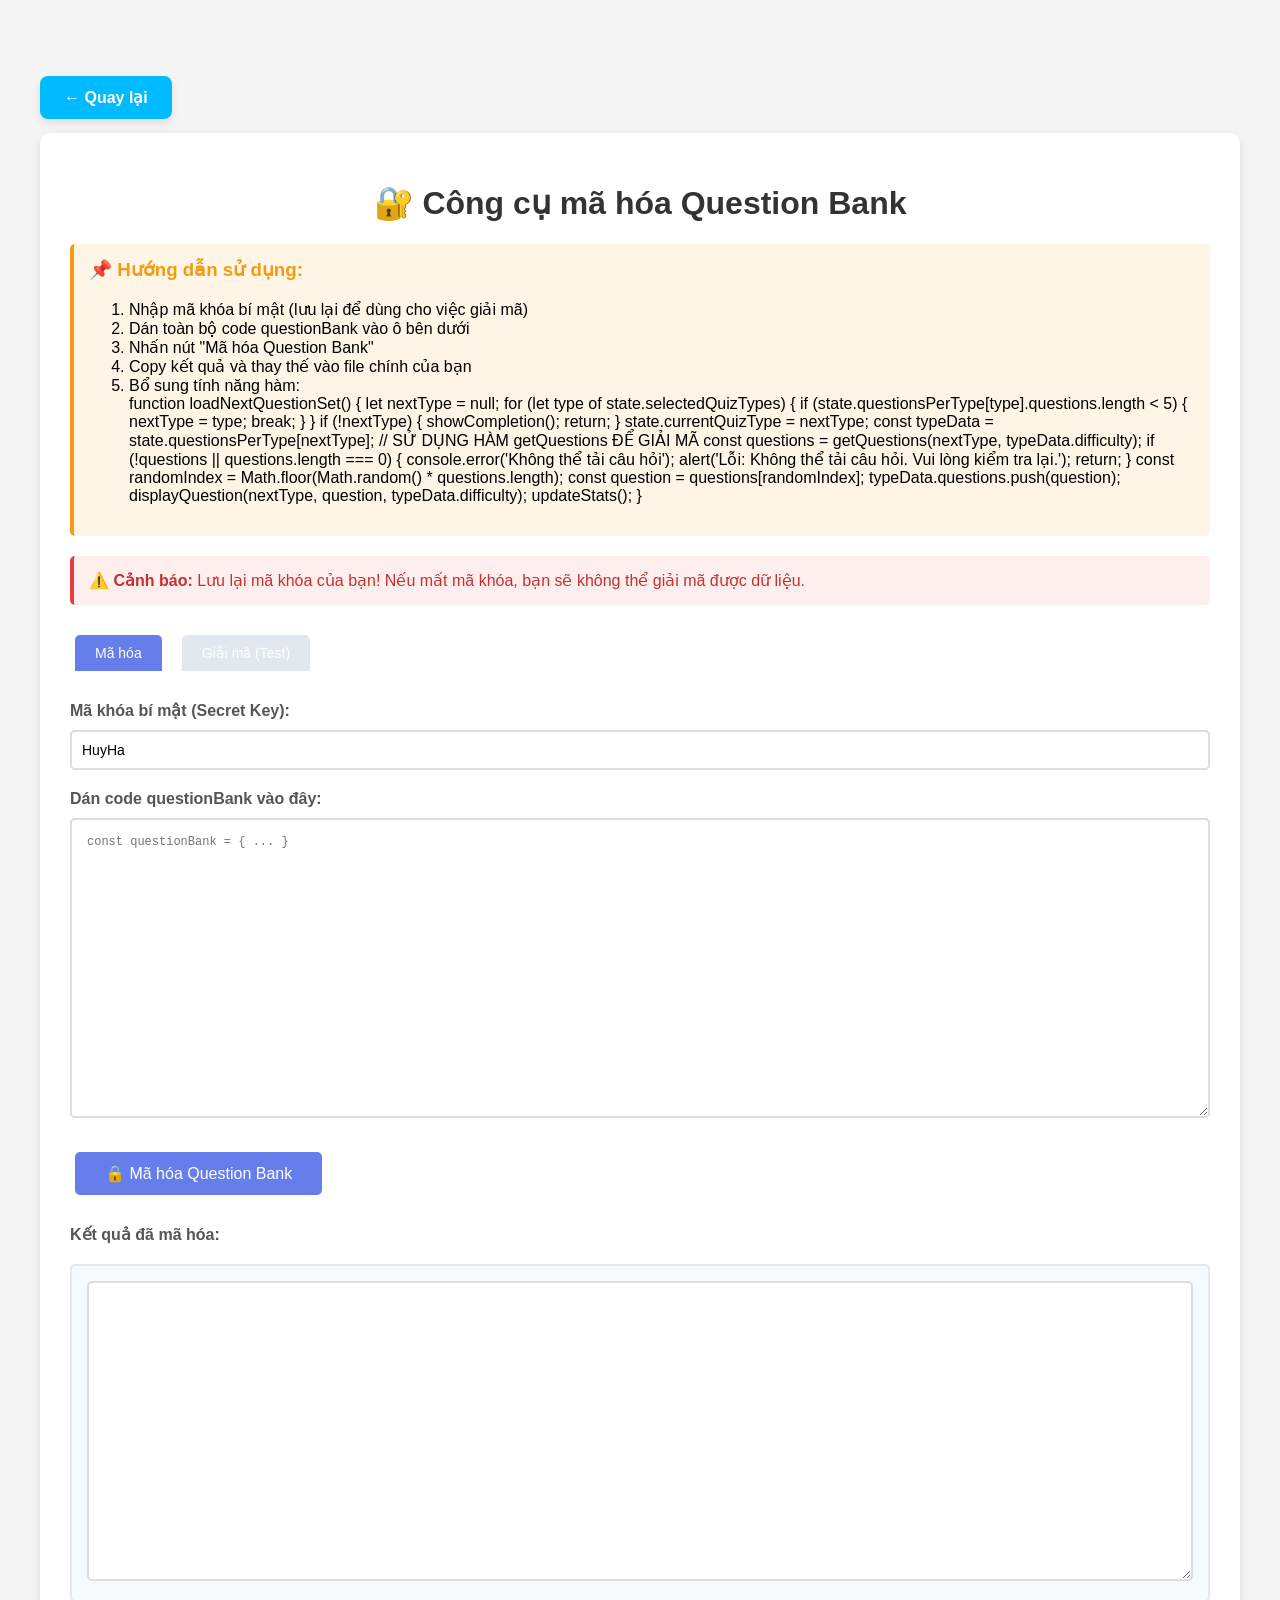
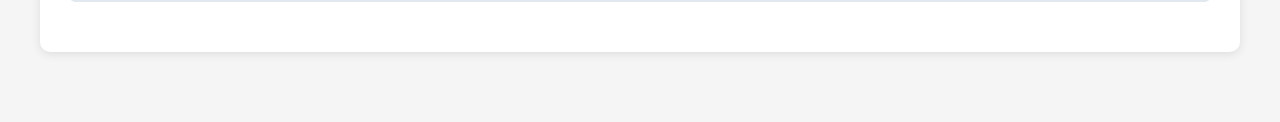
<file: DecryptorHW.html>
<!DOCTYPE html>
<html lang="vi"><head>
<meta http-equiv="content-type" content="text/html; charset=UTF-8">
    <meta charset="UTF-8">
    <meta name="viewport" content="width=device-width, initial-scale=1.0">
    <link rel="icon" type="image/x-icon" href="./images/mambo.png">
    <title>Công cụ mã hóa Question Bank (BTVN)</title>
    <style>
        body {
            font-family: Arial, sans-serif;
            max-width: 1200px;
            margin: 50px auto;
            padding: 20px;
            background: #f5f5f5;
        }

        .button {
            background-color: rgba(0, 187, 255, 1);
            border: none;
            color: white;
            padding: 12px 24px;
            text-align: center;
            text-decoration: none;
            display: inline-block;
            font-size: 16px;
            font-weight: 600;
            margin: 6px 0 14px 0;
            cursor: pointer;
            border-radius: 8px;
            transition: all 0.2s ease;
            box-sizing: border-box;
            box-shadow: 0 4px 10px rgba(0,0,0,0.10);
        }

        /* Hover + click effect */
        .button:hover {
            background-color: rgba(0, 160, 220, 1);
            transform: translateY(-1px);
        }

        .button:active {
            transform: translateY(0);
            background-color: rgba(0, 140, 200, 1);
        }

        /* 📱 Mobile behavior */
        @media (max-width: 768px) {
            body {
                margin: 20px auto;
                padding: 12px;
            }

            .button {
                display: block;
                width: 100%;
                margin: 0 0 14px 0;
                text-align: center;
            }

            .container {
                padding: 18px;
            }

            .tabs {
                flex-wrap: wrap;
            }

            .tab,
            button {
                width: 100%;
                margin: 6px 0;
            }

            textarea {
                min-height: 220px;
            }
        }

        .container {
            background: white;
            padding: 30px;
            border-radius: 10px;
            box-shadow: 0 2px 10px rgba(0,0,0,0.1);
        }

        h1 {
            color: #333;
            text-align: center;
        }

        .section {
            margin: 20px 0;
        }

        label {
            display: block;
            margin-bottom: 10px;
            font-weight: bold;
            color: #555;
        }

        input[type="text"] {
            width: 100%;
            padding: 10px;
            border: 2px solid #ddd;
            border-radius: 5px;
            font-size: 14px;
            box-sizing: border-box;
        }

        textarea {
            width: 100%;
            min-height: 300px;
            padding: 15px;
            border: 2px solid #ddd;
            border-radius: 5px;
            font-family: 'Courier New', monospace;
            font-size: 12px;
            box-sizing: border-box;
            resize: vertical;
        }

        button {
            background: #667eea;
            color: white;
            padding: 12px 30px;
            border: none;
            border-radius: 5px;
            cursor: pointer;
            font-size: 16px;
            margin: 10px 5px;
            transition: background 0.3s;
        }

            button:hover {
                background: #5568d3;
            }

            button.success {
                background: #48bb78;
            }

                button.success:hover {
                    background: #38a169;
                }

        .output {
            background: #f7fafc;
            padding: 15px;
            border-radius: 5px;
            border: 2px solid #e2e8f0;
            margin-top: 20px;
        }

        .instruction {
            background: #fef5e7;
            padding: 15px;
            border-radius: 5px;
            border-left: 4px solid #f39c12;
            margin: 20px 0;
        }

            .instruction h3 {
                margin-top: 0;
                color: #f39c12;
            }

        .warning {
            background: #fee;
            padding: 15px;
            border-radius: 5px;
            border-left: 4px solid #e53e3e;
            margin: 20px 0;
            color: #c53030;
        }

        .success-msg {
            background: #e6fffa;
            padding: 15px;
            border-radius: 5px;
            border-left: 4px solid #48bb78;
            margin: 20px 0;
            color: #22543d;
            display: none;
        }

        .tabs {
            display: flex;
            gap: 10px;
            margin-bottom: 20px;
        }

        .tab {
            padding: 10px 20px;
            background: #e2e8f0;
            border: none;
            border-radius: 5px 5px 0 0;
            cursor: pointer;
            font-size: 14px;
        }

            .tab.active {
                background: #667eea;
                color: white;
            }

        .tab-content {
            display: none;
        }

            .tab-content.active {
                display: block;
            }
    </style>
</head>
<body>
    <a href="index.html" class="button">← Quay lại</a>
    <div class="container">
        <h1>🔐 Công cụ mã hóa Question Bank</h1>

        <div class="instruction">
            <h3>📌 Hướng dẫn sử dụng:</h3>
            <ol>
                <li>Nhập mã khóa bí mật (lưu lại để dùng cho việc giải mã)</li>
                <li>Dán toàn bộ code questionBank vào ô bên dưới</li>
                <li>Nhấn nút "Mã hóa Question Bank"</li>
                <li>Copy kết quả và thay thế vào file chính của bạn</li>
                <li>Bổ sung tính năng hàm:</li>
                function loadNextQuestionSet() {
                let nextType = null;
                for (let type of state.selectedQuizTypes) {
                if (state.questionsPerType[type].questions.length &lt; 5) {
                nextType = type;
                break;
                }
                }

                if (!nextType) {
                showCompletion();
                return;
                }

                state.currentQuizType = nextType;
                const typeData = state.questionsPerType[nextType];

                // SỬ DỤNG HÀM getQuestions ĐỂ GIẢI MÃ
                const questions = getQuestions(nextType, typeData.difficulty);

                if (!questions || questions.length === 0) {
                console.error('Không thể tải câu hỏi');
                alert('Lỗi: Không thể tải câu hỏi. Vui lòng kiểm tra lại.');
                return;
                }

                const randomIndex = Math.floor(Math.random() * questions.length);
                const question = questions[randomIndex];

                typeData.questions.push(question);

                displayQuestion(nextType, question, typeData.difficulty);
                updateStats();
                }
            </ol>
        </div>

        <div class="warning">
            <strong>⚠️ Cảnh báo:</strong> Lưu lại mã khóa của bạn! Nếu mất mã khóa, bạn sẽ không thể giải mã được dữ liệu.
        </div>

        <div class="tabs">
            <button class="tab active" onclick="switchTab('encrypt')">Mã hóa</button>
            <button class="tab" onclick="switchTab('decrypt')">Giải mã (Test)</button>
        </div>

        <!-- Tab Mã hóa -->
        <div id="encrypt-tab" class="tab-content active">
            <div class="section">
                <label for="encryptKey">Mã khóa bí mật (Secret Key):</label>
                <input type="text" id="encryptKey" placeholder="Nhập mã khóa của bạn" value="HuyHa">
            </div>

            <div class="section">
                <label for="questionBankInput">Dán code questionBank vào đây:</label>
                <textarea id="questionBankInput" placeholder="const questionBank = { ... }"></textarea>
            </div>

            <div class="section">
                <button onclick="encryptQuestionBank()">🔒 Mã hóa Question Bank</button>
                <button class="success" onclick="copyEncrypted()" id="copyBtn" style="display: none;">📋 Copy kết quả</button>
            </div>

            <div class="success-msg" id="successMsg">
                ✅ Mã hóa thành công! Bạn có thể copy kết quả bên dưới.
            </div>

            <div class="section">
                <label>Kết quả đã mã hóa:</label>
                <div class="output">
                    <textarea id="encryptedOutput" readonly="readonly"></textarea>
                </div>
            </div>
        </div>

        <!-- Tab Giải mã -->
        <div id="decrypt-tab" class="tab-content">
            <div class="section">
                <label for="decryptKey">Mã khóa bí mật (Secret Key):</label>
                <input type="text" id="decryptKey" placeholder="Nhập mã khóa để giải mã" value="HuyHa">
            </div>

            <div class="section">
                <label for="encryptedInput">Dán dữ liệu đã mã hóa vào đây:</label>
                <textarea id="encryptedInput" placeholder="Dán dữ liệu đã mã hóa..."></textarea>
            </div>

            <div class="section">
                <button onclick="decryptQuestionBank()">🔓 Giải mã để kiểm tra</button>
            </div>

            <div class="section">
                <label>Kết quả giải mã:</label>
                <div class="output">
                    <textarea id="decryptedOutput" readonly="readonly"></textarea>
                </div>
            </div>
        </div>
    </div>

    <script>
        // Hàm XOR encryption/decryption
        function xorEncrypt(text, key) {
            let result = '';
            for (let i = 0; i < text.length; i++) {
                result += String.fromCharCode(text.charCodeAt(i) ^ key.charCodeAt(i % key.length));
            }
            return btoa(unescape(encodeURIComponent(result)));
        }

        function xorDecrypt(encrypted, key) {
            try {
                const text = decodeURIComponent(escape(atob(encrypted)));
                let result = '';
                for (let i = 0; i < text.length; i++) {
                    result += String.fromCharCode(text.charCodeAt(i) ^ key.charCodeAt(i % key.length));
                }
                return result;
            } catch (e) {
                return null;
            }
        }

        // Chuyển tab
        function switchTab(tabName) {
            document.querySelectorAll('.tab').forEach(tab => tab.classList.remove('active'));
            document.querySelectorAll('.tab-content').forEach(content => content.classList.remove('active'));

            event.target.classList.add('active');
            document.getElementById(tabName + '-tab').classList.add('active');
        }

        // Mã hóa Question Bank
        function encryptQuestionBank() {
            const key = document.getElementById('encryptKey').value.trim();
            const input = document.getElementById('questionBankInput').value.trim();

            if (!key) {
                alert('⚠️ Vui lòng nhập mã khóa!');
                return;
            }

            if (!input) {
                alert('⚠️ Vui lòng dán code questionBank!');
                return;
            }

            try {
                // Trích xuất object questionBank từ code
                let questionBankObj;

                if (input.includes('const questionBank')) {
                    const match = input.match(/const\s+questionBank\s*=\s*(\{[\s\S]*\});?/);
                    if (match && match[1]) {
                        questionBankObj = eval('(' + match[1] + ')');
                    }
                } else {
                    questionBankObj = eval('(' + input + ')');
                }

                if (!questionBankObj) {
                    throw new Error('Không thể parse questionBank');
                }

                // Mã hóa từng phần
                const encrypted = {};
                for (let type in questionBankObj) {
                    encrypted[type] = {};
                    for (let difficulty in questionBankObj[type]) {
                        const questionsJSON = JSON.stringify(questionBankObj[type][difficulty]);
                        encrypted[type][difficulty] = xorEncrypt(questionsJSON, key);
                    }
                }

                // Tạo code output
                const output = `// Question Bank đã được mã hóa
// Mã khóa: ${key}
// Ngày tạo: ${new Date().toLocaleString('vi-VN')}

const encryptedQuestionBank = ${JSON.stringify(encrypted, null, 2)};

// Hàm giải mã
const ENCRYPTION_KEY = '${key}';

function xorDecrypt(encrypted, key) {
        try {
            const text = decodeURIComponent(escape(atob(encrypted)));
            let result = '';
            for (let i = 0; i < text.length; i++) {
                result += String.fromCharCode(text.charCodeAt(i) ^ key.charCodeAt(i % key.length));
            }
            return result;
        } catch (e) {
            console.error('Decryption error:', e);
            return null;
        }
}

function getQuestions(type, difficulty) {
        if (!encryptedQuestionBank[type] || !encryptedQuestionBank[type][difficulty]) {
            console.error('Question type or difficulty not found:', type, difficulty);
            return [];
        }

        try {
            const decryptedJSON = xorDecrypt(encryptedQuestionBank[type][difficulty], ENCRYPTION_KEY);
            if (!decryptedJSON) {
                console.error('Decryption failed');
                return [];
            }
            return JSON.parse(decryptedJSON);
        } catch (e) {
            console.error('Error getting questions:', e);
            return [];
        }
}

// Sử dụng: const questions = getQuestions('multiple-choice', 'easy');
`;

                document.getElementById('encryptedOutput').value = output;
                document.getElementById('successMsg').style.display = 'block';
                document.getElementById('copyBtn').style.display = 'inline-block';

            } catch (e) {
                alert('❌ Lỗi: ' + e.message + '\n\nVui lòng kiểm tra lại định dạng questionBank!');
                console.error(e);
            }
        }

        // Giải mã để test
        function decryptQuestionBank() {
            const key = document.getElementById('decryptKey').value.trim();
            const input = document.getElementById('encryptedInput').value.trim();

            if (!key) {
                alert('⚠️ Vui lòng nhập mã khóa!');
                return;
            }

            if (!input) {
                alert('⚠️ Vui lòng dán dữ liệu đã mã hóa!');
                return;
            }

            try {
                // Trích xuất encryptedQuestionBank
                const match = input.match(/const\s+encryptedQuestionBank\s*=\s*(\{[\s\S]*?\});/);
                if (!match || !match[1]) {
                    throw new Error('Không tìm thấy encryptedQuestionBank trong dữ liệu');
                }

                const encryptedObj = eval('(' + match[1] + ')');

                // Giải mã
                const decrypted = {};
                for (let type in encryptedObj) {
                    decrypted[type] = {};
                    for (let difficulty in encryptedObj[type]) {
                        const decryptedJSON = xorDecrypt(encryptedObj[type][difficulty], key);
                        if (decryptedJSON) {
                            decrypted[type][difficulty] = JSON.parse(decryptedJSON);
                        } else {
                            throw new Error('Giải mã thất bại - kiểm tra lại mã khóa!');
                        }
                    }
                }

                document.getElementById('decryptedOutput').value =
                    'const questionBank = ' + JSON.stringify(decrypted, null, 2) + ';';

                alert('✅ Giải mã thành công!');

            } catch (e) {
                alert('❌ Lỗi: ' + e.message);
                console.error(e);
            }
        }

        // Copy kết quả
        function copyEncrypted() {
            const output = document.getElementById('encryptedOutput');
            output.select();
            document.execCommand('copy');

            const btn = document.getElementById('copyBtn');
            const originalText = btn.textContent;
            btn.textContent = '✅ Đã copy!';
            setTimeout(() => {
                btn.textContent = originalText;
            }, 2000);
        }
    </script>

</body></html>
</file>
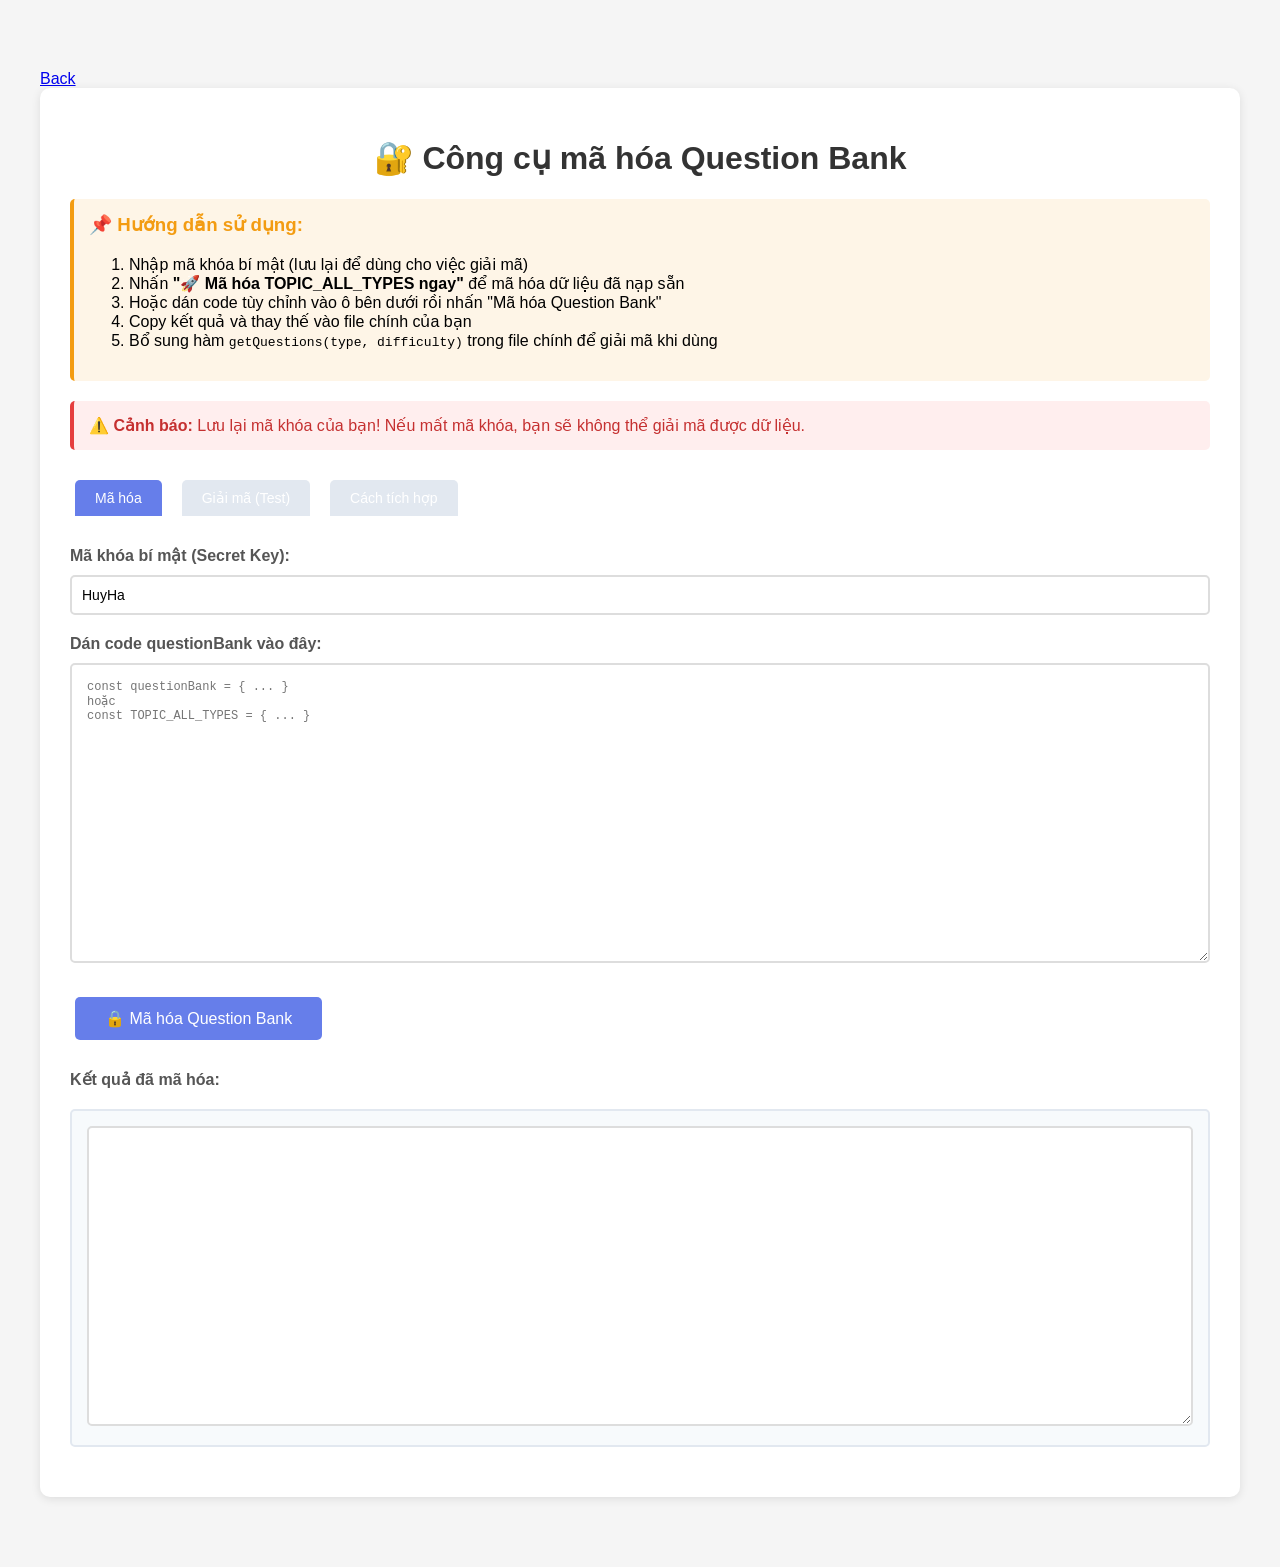
<file: DecryptorTEST.html>
<!DOCTYPE html>
<html lang="vi"><head>
<meta http-equiv="content-type" content="text/html; charset=UTF-8">
    <meta charset="UTF-8">
    <meta name="viewport" content="width=device-width, initial-scale=1.0">
    <link rel="icon" type="image/x-icon" href="./images/mambo.png">
    <title>Công cụ mã hóa Question Bank (BOTKT)</title>
    <style>
        body {
            font-family: Arial, sans-serif;
            max-width: 1200px;
            margin: 50px auto;
            padding: 20px;
            background: #f5f5f5;
        }

        .container {
            background: white;
            padding: 30px;
            border-radius: 10px;
            box-shadow: 0 2px 10px rgba(0,0,0,0.1);
        }

        h1 {
            color: #333;
            text-align: center;
        }

        .section {
            margin: 20px 0;
        }

        label {
            display: block;
            margin-bottom: 10px;
            font-weight: bold;
            color: #555;
        }

        input[type="text"] {
            width: 100%;
            padding: 10px;
            border: 2px solid #ddd;
            border-radius: 5px;
            font-size: 14px;
            box-sizing: border-box;
        }

        textarea {
            width: 100%;
            min-height: 300px;
            padding: 15px;
            border: 2px solid #ddd;
            border-radius: 5px;
            font-family: 'Courier New', monospace;
            font-size: 12px;
            box-sizing: border-box;
            resize: vertical;
        }

        button {
            background: #667eea;
            color: white;
            padding: 12px 30px;
            border: none;
            border-radius: 5px;
            cursor: pointer;
            font-size: 16px;
            margin: 10px 5px;
            transition: background 0.3s;
        }

            button:hover {
                background: #5568d3;
            }

            button.success {
                background: #48bb78;
            }

                button.success:hover {
                    background: #38a169;
                }

        .output {
            background: #f7fafc;
            padding: 15px;
            border-radius: 5px;
            border: 2px solid #e2e8f0;
            margin-top: 20px;
        }

        .instruction {
            background: #fef5e7;
            padding: 15px;
            border-radius: 5px;
            border-left: 4px solid #f39c12;
            margin: 20px 0;
        }

            .instruction h3 {
                margin-top: 0;
                color: #f39c12;
            }

        .warning {
            background: #fee;
            padding: 15px;
            border-radius: 5px;
            border-left: 4px solid #e53e3e;
            margin: 20px 0;
            color: #c53030;
        }

        .success-msg {
            background: #e6fffa;
            padding: 15px;
            border-radius: 5px;
            border-left: 4px solid #48bb78;
            margin: 20px 0;
            color: #22543d;
            display: none;
        }

        .tabs {
            display: flex;
            gap: 10px;
            margin-bottom: 20px;
        }

        .tab {
            padding: 10px 20px;
            background: #e2e8f0;
            border: none;
            border-radius: 5px 5px 0 0;
            cursor: pointer;
            font-size: 14px;
        }

            .tab.active {
                background: #667eea;
                color: white;
            }

        .tab-content {
            display: none;
        }

            .tab-content.active {
                display: block;
            }

        pre {
            background: #2d3748;
            color: #e2e8f0;
            padding: 15px;
            border-radius: 5px;
            overflow-x: auto;
            font-size: 12px;
        }
    </style>
</head>
<body>
    <a href="index.html" class="button">Back</a>
    <div class="container">
        <h1>🔐 Công cụ mã hóa Question Bank</h1>

        <div class="instruction">
            <h3>📌 Hướng dẫn sử dụng:</h3>
            <ol>
                <li>Nhập mã khóa bí mật (lưu lại để dùng cho việc giải mã)</li>
                <li>Nhấn <strong>"🚀 Mã hóa TOPIC_ALL_TYPES ngay"</strong> để mã hóa dữ liệu đã nạp sẵn</li>
                <li>Hoặc dán code tùy chỉnh vào ô bên dưới rồi nhấn "Mã hóa Question Bank"</li>
                <li>Copy kết quả và thay thế vào file chính của bạn</li>
                <li>Bổ sung hàm <code>getQuestions(type, difficulty)</code> trong file chính để giải mã khi dùng</li>
            </ol>
        </div>

        <div class="warning">
            <strong>⚠️ Cảnh báo:</strong> Lưu lại mã khóa của bạn! Nếu mất mã khóa, bạn sẽ không thể giải mã được dữ liệu.
        </div>

        <div class="tabs">
            <button class="tab active" onclick="switchTab('encrypt', event)">Mã hóa</button>
            <button class="tab" onclick="switchTab('decrypt', event)">Giải mã (Test)</button>
            <button class="tab" onclick="switchTab('usage', event)">Cách tích hợp</button>
        </div>

        <!-- Tab Mã hóa -->
        <div id="encrypt-tab" class="tab-content active">
            <div class="section">
                <label for="encryptKey">Mã khóa bí mật (Secret Key):</label>
                <input type="text" id="encryptKey" placeholder="Nhập mã khóa của bạn" value="HuyHa">
            </div>

            <div class="section">
                <label for="questionBankInput">Dán code questionBank vào đây:</label>
                <textarea id="questionBankInput" placeholder="const questionBank = { ... }
hoặc
const TOPIC_ALL_TYPES = { ... }"></textarea>
            </div>

            <div class="section">
                <button onclick="encryptQuestionBank()">🔒 Mã hóa Question Bank</button>
                <button class="success" onclick="copyEncrypted()" id="copyBtn" style="display: none;">📋 Copy kết quả</button>
            </div>

            <div class="success-msg" id="successMsg">
                ✅ Mã hóa thành công! Bạn có thể copy kết quả bên dưới.
            </div>

            <div class="section">
                <label>Kết quả đã mã hóa:</label>
                <div class="output">
                    <textarea id="encryptedOutput" readonly="readonly"></textarea>
                </div>
            </div>
        </div>

        <!-- Tab Giải mã -->
        <div id="decrypt-tab" class="tab-content">
            <div class="section">
                <label for="decryptKey">Mã khóa bí mật (Secret Key):</label>
                <input type="text" id="decryptKey" placeholder="Nhập mã khóa để giải mã" value="HuyHa">
            </div>

            <div class="section">
                <label for="encryptedInput">Dán dữ liệu đã mã hóa vào đây:</label>
                <textarea id="encryptedInput" placeholder="Dán dữ liệu đã mã hóa..."></textarea>
            </div>

            <div class="section">
                <button onclick="decryptQuestionBank()">🔓 Giải mã để kiểm tra</button>
            </div>

            <div class="section">
                <label>Kết quả giải mã:</label>
                <div class="output">
                    <textarea id="decryptedOutput" readonly="readonly"></textarea>
                </div>
            </div>
        </div>

        <!-- Tab Cách tích hợp -->
        <div id="usage-tab" class="tab-content">
            <h3>📖 Cách tích hợp vào file quiz chính</h3>
            <p>Sau khi mã hóa, copy phần kết quả vào file HTML của bạn, sau đó sử dụng hàm <code>getQuestions()</code> để lấy câu hỏi:</p>

            <h4>Ví dụ: Lấy câu hỏi trắc nghiệm dễ của chủ đề "te-bao-co-ban"</h4>
            <pre>const questions = getQuestions('te-bao-co-ban', 'mc');
// Lọc theo độ khó:
const easyQuestions = questions.filter(q =&gt; q.level === 'easy');</pre>

            <h4>Các chủ đề (topic keys) trong TOPIC_ALL_TYPES:</h4>
            <ul>
                <li><code>'te-bao-co-ban'</code> — Tế bào cơ bản</li>
                <li><code>'thanh-phan-hoa-hoc'</code> — Thành phần hóa học</li>
                <li><code>'quy-luat-phan-ly'</code> — Quy luật phân ly</li>
                <li><code>'chu-trinh-calvin'</code> — Chu trình Calvin</li>
                <li><code>'chu-ky-te-bao'</code> — Chu kỳ tế bào</li>
            </ul>

            <h4>Các loại câu hỏi (type keys):</h4>
            <ul>
                <li><code>'mc'</code> — Multiple choice (Trắc nghiệm)</li>
                <li><code>'yn'</code> — Yes/No (Đúng/Sai)</li>
                <li><code>'fill'</code> — Fill in the blank (Điền chỗ trống)</li>
                <li><code>'match'</code> — Matching (Ghép đôi)</li>
                <li><code>'essay'</code> — Essay (Tự luận)</li>
                <li><code>'diagram'</code> — Diagram (Sơ đồ)</li>
            </ul>

            <h4>Cấu trúc hàm <code>getQuestions</code> (đã được tích hợp trong kết quả mã hóa):</h4>
            <pre>// Cách dùng:
const mcQuestions = getQuestions('te-bao-co-ban', 'mc');
const ynQuestions = getQuestions('chu-trinh-calvin', 'yn');
const fillQuestions = getQuestions('quy-luat-phan-ly', 'fill');</pre>

            <h4>Ví dụ tích hợp vào hàm loadNextQuestionSet():</h4>
            <pre>function loadNextQuestionSet() {
    let nextType = null;
    for (let type of state.selectedQuizTypes) {
        if (state.questionsPerType[type].questions.length &lt; 5) {
            nextType = type;
            break;
        }
    }

    if (!nextType) {
        showCompletion();
        return;
    }

    state.currentQuizType = nextType;
    const typeData = state.questionsPerType[nextType];

    // SỬ DỤNG HÀM getQuestions ĐỂ GIẢI MÃ
    const questions = getQuestions(nextType, typeData.difficulty);

    if (!questions || questions.length === 0) {
        console.error('Không thể tải câu hỏi');
        alert('Lỗi: Không thể tải câu hỏi. Vui lòng kiểm tra lại.');
        return;
    }

    const randomIndex = Math.floor(Math.random() * questions.length);
    const question = questions[randomIndex];

    typeData.questions.push(question);

    displayQuestion(nextType, question, typeData.difficulty);
    updateStats();
}</pre>
        </div>
    </div>

    <script>
        // =====================================================
        // TOPIC_ALL_TYPES DATA (built-in)
        // =====================================================
        const TOPIC_ALL_TYPES = {

            'te-bao-co-ban': {
                mc: [
                    { level: 'easy', text: 'Tế bào nào sau đây KHÔNG có màng nhân?', options: ['Tế bào gan người', 'Vi khuẩn E. coli', 'Tế bào nấm men', 'Tế bào thực vật'], correct: 1 },
                    { level: 'medium', text: 'Màng sinh chất có tính "lỏng" nghĩa là:', options: ['Màng dễ bị phá vỡ', 'Các phospholipid và protein có thể dịch chuyển trong mặt phẳng màng', 'Màng chứa nhiều nước', 'Màng có nhiều lỗ rỗng'], correct: 1 },
                    { level: 'medium', text: 'Những năm 1600, một dụng cụ nghiên cứu mà rất nhiều các nhà khoa học muốn có là:', options: ['Máy lắc', 'cân điện tử', 'máy li tâm', 'kính hiển vi'], correct: 3 },
                    { level: 'hard', text: 'Tế bào hồng cầu (không có nhân, ti thể) lấy năng lượng từ đâu?', options: ['Quang hợp', 'Đường phân kị khí (glycolysis) vì không có ti thể', 'Hô hấp hiếu khí', 'Không cần năng lượng'], correct: 1 },
                ],
                yn: [
                    { level: 'easy', text: 'Tất cả tế bào đều có màng sinh chất bao bọc.', correct: true, explanation: 'Đúng — màng sinh chất là ranh giới bắt buộc của mọi tế bào sống.' },
                    { level: 'easy', text: 'Matthias Schleiden là nhà thực vật học người Đức cho rằng thực vật được cấu tạo từ tế bào.', correct: true, explanation: 'Đúng — ông đã quan sát tế bào ở rất nhiều các loài cây khác nhau.' },
                    { level: 'easy', text: 'Theodo Schwann là nhà động vật học người Đức cho rằng động vật được cấu tạo từ tế bào.', correct: true, explanation: 'Đúng — ông đã quan sát tế bào ở rất nhiều các loài động vật khác nhau.' },
                    { level: 'easy', text: 'Không còn nhiều tư liệu và hình ảnh của Robert Hooke được giữ lại cho tới ngày nay.', correct: true, explanation: 'Đúng — sau khi mất, mọi tài liệu và hình ảnh của Robert bị mất tích.' },
                    { level: 'medium', text: 'Chỉ những sinh vật đa bào được cấu tạo từ tế bào.', correct: false, explanation: 'Sai — mọi sinh vật đều được cấu tạo từ tế bào.' },
                    { level: 'medium', text: 'Tế bào chỉ có thể được sinh ra từ những tế bào tồn tại trước.', correct: true, explanation: 'Đúng — luận điểm này là cơ sở vững chắc để xóa bỏ các lí thuyết mang tính mê tín dị đoan' },
                    { level: 'hard', text: 'Tế bào là đơn vị cấu trúc và chức năng cơ bản của sự sống.', correct: true, explanation: 'Đúng — Tế bào là đơn vị cơ bản thể hiệu đủ các chức năng sống.' },
                ],
                fill: [
                    { level: 'easy', text: 'Tế bào được cấu tạo từ ____ lớp phospholipid tạo thành màng kép.', blanks: ['2'], display: 'Tế bào được cấu tạo từ [___] lớp phospholipid tạo thành màng kép.' },
                    { level: 'medium', text: 'Mô hình cấu trúc màng sinh chất do Singer và Nicolson đề xuất năm 1972 được gọi là mô hình ____.', blanks: ['khảm lỏng'], display: 'Mô hình cấu trúc màng sinh chất được gọi là mô hình [___].' },
                    { level: 'hard', text: 'Tỉ lệ S/V (diện tích bề mặt / thể tích) quyết định hiệu quả trao đổi chất của tế bào — tỉ lệ càng ____ thì hiệu quả càng cao.', blanks: ['lớn'], display: 'Tỉ lệ S/V quyết định hiệu quả trao đổi chất — tỉ lệ càng [___] thì hiệu quả càng cao.' },
                ],
                match: [
                    {
                        level: 'easy',
                        instruction: 'Ghép mỗi loại tế bào (cột A) với đặc điểm tương ứng (cột B):',
                        colA: ['Vi khuẩn E. coli', 'Tế bào gan người', 'Tế bào thực vật', 'Nấm men'],
                        colB: ['Nhân thực, có lục lạp và thành celluloe', 'Nhân sơ, không có màng nhân', 'Nhân thực, có ti thể và mạng lưới nội chất', 'Nhân thực, có thành chitin'],
                        answers: [1, 2, 0, 3]
                    },
                    {
                        level: 'medium',
                        instruction: 'Ghép bào quan (cột A) với chức năng chính (cột B):',
                        colA: ['Ti thể', 'Lục lạp', 'Ribosome', 'Lưới nội chất hạt'],
                        colB: ['Tổng hợp protein', 'Quang hợp', 'Hô hấp hiếu khí, tổng hợp ATP', 'Tổng hợp và vận chuyển protein tiết'],
                        answers: [2, 1, 0, 3]
                    },
                ],
                essay: [
                    { level: 'easy', text: 'Giải thích tại sao tế bào không thể lớn vô hạn. Tỉ lệ S/V có vai trò gì?', points: 2 },
                    { level: 'medium', text: 'So sánh tế bào nhân sơ và tế bào nhân thực về cấu trúc màng, DNA và bào quan. Lập bảng so sánh.', points: 3 },
                    { level: 'hard', text: 'Phân tích mối liên hệ giữa cấu trúc màng sinh chất (mô hình khảm lỏng) và các chức năng sinh học của màng (vận chuyển, nhận tín hiệu, trao đổi chất).', points: 3 },
                ],
                diagram: [
                    { level: 'easy', text: 'Quan sát sơ đồ tế bào động vật điển hình. Xác định và gọi tên 4 bào quan được đánh số trong hình. Nêu chức năng của mỗi bào quan đó.', points: 2 },
                    { level: 'hard', text: 'Sơ đồ dưới đây minh họa cấu trúc màng sinh chất (mô hình khảm lỏng). Giải thích vai trò của từng thành phần: (1) phospholipid, (2) cholesterol, (3) protein xuyên màng, (4) chuỗi đường glycoprotein.', points: 4 },
                ],
            },

            'thanh-phan-hoa-hoc': {
                mc: [
                    { level: 'easy', text: 'Đơn vị cấu trúc cơ bản của protein là:', options: ['Nucleotide', 'Glucose', 'Amino acid', 'Glycerol'], correct: 2 },
                    { level: 'medium', text: 'Liên kết nào nối các amino acid thành chuỗi polypeptide?', options: ['Liên kết hydro', 'Liên kết peptide (-CO-NH-)', 'Liên kết disulfide', 'Liên kết ion'], correct: 1 },
                    { level: 'hard', text: 'DNA và RNA khác nhau ở chỗ DNA có đường ______ và base ______ thay vì U:', options: ['ribose, T', 'deoxyribose, T', 'ribose, U', 'deoxyribose, A'], correct: 1 },
                ],
                yn: [
                    { level: 'easy', text: 'Cellulose và tinh bột đều là polysaccharide được tạo từ glucose.', correct: true, explanation: 'Đúng — cả hai đều là polymer của glucose, nhưng kiểu liên kết glycosid khác nhau (α vs β).' },
                    { level: 'medium', text: 'Protein sau khi biến tính bởi nhiệt độ cao luôn có thể hồi phục hoạt tính ban đầu khi làm nguội.', correct: false, explanation: 'Sai — biến tính bất thuận nghịch (irreversible denaturation) làm mất hoạt tính vĩnh viễn.' },
                    { level: 'hard', text: 'Enzyme là protein nên sau khi xúc tác phản ứng bị tiêu thụ và không thể dùng lại.', correct: false, explanation: 'Sai — enzyme là chất xúc tác sinh học, không bị tiêu thụ trong phản ứng và có thể tái sử dụng.' },
                ],
                fill: [
                    { level: 'easy', text: 'Nước chiếm khoảng ____% khối lượng tế bào sống.', blanks: ['70-90'], display: 'Nước chiếm khoảng [___]% khối lượng tế bào sống.' },
                    { level: 'medium', text: 'Cấu trúc bậc ____ của protein là hình dạng không gian ba chiều do liên kết giữa các nhóm R của amino acid tạo thành.', blanks: ['3 (bậc ba)'], display: 'Cấu trúc bậc [___] của protein là hình dạng không gian ba chiều.' },
                    { level: 'hard', text: 'Nucleotide gồm 3 thành phần: đường _____, nhóm _____, và nitrogenus base.', blanks: ['pentose', 'phosphate'], display: 'Nucleotide gồm: đường [___], nhóm [___], và nitrogenus base.' },
                ],
                match: [
                    {
                        level: 'easy',
                        instruction: 'Ghép đại phân tử (cột A) với đơn vị cấu trúc tương ứng (cột B):',
                        colA: ['Protein', 'DNA / RNA', 'Polysaccharide (tinh bột)', 'Lipid (mỡ)'],
                        colB: ['Glucose (đường đơn)', 'Acid béo + glycerol', 'Amino acid', 'Nucleotide'],
                        answers: [2, 3, 0, 1]
                    },
                    {
                        level: 'medium',
                        instruction: 'Ghép tên liên kết hóa học (cột A) với loại phân tử sinh học chứa liên kết đó (cột B):',
                        colA: ['Liên kết peptide', 'Liên kết glycosid', 'Liên kết ester', 'Liên kết hydro'],
                        colB: ['Polysaccharide (cellulose, tinh bột)', 'Lipid (triglyceride)', 'Cấu trúc bậc 2 của protein (α-helix)', 'Protein (chuỗi polypeptide)'],
                        answers: [3, 0, 1, 2]
                    },
                ],
                essay: [
                    { level: 'easy', text: 'Giải thích tại sao nước được coi là "dung môi của sự sống". Nêu ít nhất 3 tính chất đặc biệt của nước có ý nghĩa sinh học.', points: 2 },
                    { level: 'hard', text: 'So sánh cấu trúc và chức năng của DNA và RNA. Giải thích tại sao DNA phù hợp để lưu trữ thông tin di truyền còn RNA phù hợp để truyền đạt thông tin đó.', points: 4 },
                ],
                diagram: [
                    { level: 'medium', text: 'Sơ đồ bên thể hiện cấu trúc bậc 1, 2, 3 và 4 của protein. Mô tả từng bậc cấu trúc và loại liên kết hóa học duy trì mỗi bậc đó.', points: 3 },
                ],
            },

            'quy-luat-phan-ly': {
                mc: [
                    { level: 'easy', text: 'Phép lai Aa × Aa cho tỉ lệ kiểu gene F2:', options: ['1AA : 1Aa : 1aa', '1AA : 2Aa : 1aa', '3AA : 1aa', 'Toàn bộ Aa'], correct: 1 },
                    { level: 'medium', text: 'Bệnh di truyền lặn trên NST thường. Bố mẹ bình thường có con bị bệnh. Kiểu gene của bố mẹ là:', options: ['AA × AA', 'AA × Aa', 'Aa × Aa', 'Aa × aa'], correct: 2 },
                    { level: 'hard', text: 'Phép lai Aa (hoa tím, trội không hoàn toàn) × Aa cho F1 tỉ lệ kiểu hình:', options: ['Toàn tím', '3 tím : 1 trắng', '1 tím : 2 hồng : 1 trắng', '1 tím : 1 trắng'], correct: 2 },
                ],
                yn: [
                    { level: 'easy', text: 'Trong phép lai một cặp tính trạng, F2 luôn có tỉ lệ 3 trội : 1 lặn.', correct: false, explanation: 'Sai — tỉ lệ 3:1 chỉ đúng khi trội hoàn toàn. Trội không hoàn toàn → F2 có tỉ lệ 1:2:1 kiểu hình.' },
                    { level: 'medium', text: 'Phép lai phân tích (test cross) dùng cá thể đồng hợp lặn để xác định kiểu gene của cá thể chưa biết.', correct: true, explanation: 'Đúng — test cross (lai với aa) cho phép xác định cá thể kiểm tra là AA hay Aa dựa vào tỉ lệ con lai.' },
                    { level: 'hard', text: 'Nếu bố mẹ đều có kiểu hình trội thì con không thể có kiểu hình lặn.', correct: false, explanation: 'Sai — nếu bố mẹ đều dị hợp (Aa × Aa) thì 25% con sẽ có kiểu hình lặn (aa).' },
                ],
                fill: [
                    { level: 'easy', text: 'Theo Mendel, hai alen của một gene _____ về hai giao tử khác nhau trong quá trình giảm phân.', blanks: ['phân ly'], display: 'Theo Mendel, hai alen _____ về hai giao tử khác nhau trong giảm phân.' },
                    { level: 'medium', text: 'Lai Aa × aa cho tỉ lệ con: _____ Aa và _____ aa (tính theo %)', blanks: ['50%', '50%'], display: 'Lai Aa × aa cho tỉ lệ: [___] Aa và [___] aa.' },
                    { level: 'hard', text: 'Trong quần thể cân bằng Hardy-Weinberg, nếu tần số alen A = 0,7 và a = 0,3 thì tần số kiểu gene Aa = _____', blanks: ['0,42'], display: 'Tần số kiểu gene Aa = [___] (theo Hardy-Weinberg).' },
                ],
                match: [
                    {
                        level: 'easy',
                        instruction: 'Ghép phép lai (cột A) với tỉ lệ kiểu hình F1/F2 (cột B) — trội hoàn toàn:',
                        colA: ['AA × aa', 'Aa × Aa', 'Aa × aa', 'AA × Aa'],
                        colB: ['Toàn trội (100%)', '3 trội : 1 lặn', '1 trội : 1 lặn', '50% AA : 50% Aa (toàn trội)'],
                        answers: [0, 1, 2, 3]
                    },
                    {
                        level: 'medium',
                        instruction: 'Ghép thuật ngữ di truyền (cột A) với định nghĩa (cột B):',
                        colA: ['Kiểu gene', 'Kiểu hình', 'Alen', 'Test cross'],
                        colB: ['Lai với cá thể đồng hợp lặn để xác định kiểu gene', 'Tổ hợp alen của một cá thể', 'Biểu hiện bề ngoài của kiểu gene', 'Một trong các dạng khác nhau của một gene'],
                        answers: [1, 2, 3, 0]
                    },
                ],
                essay: [
                    { level: 'easy', text: 'Trình bày nội dung quy luật phân ly của Mendel. Điều kiện nghiệm đúng của quy luật là gì?', points: 2 },
                    { level: 'hard', text: 'Ở người, bệnh phenylketon niệu do gene lặn a trên NST thường. Một cặp vợ chồng đều bình thường nhưng có em của chồng bị bệnh. Xác suất con đầu lòng của họ bị bệnh là bao nhiêu? Giải thích.', points: 4 },
                ],
                diagram: [
                    { level: 'medium', text: 'Sơ đồ lai dưới đây (P: Aa × Aa → F1). Viết sơ đồ lai đầy đủ, xác định tỉ lệ kiểu gene và kiểu hình F1. Nhận xét về xác suất xuất hiện từng kiểu gene.', points: 3 },
                ],
            },

            'chu-trinh-calvin': {
                mc: [
                    { level: 'easy', text: 'Pha tối (chu trình Calvin) xảy ra ở đâu trong lục lạp?', options: ['Màng thylakoid', 'Chất nền (stroma)', 'Màng ngoài lục lạp', 'Tế bào chất'], correct: 1 },
                    { level: 'medium', text: 'Chất nhận CO₂ đầu tiên trong chu trình Calvin là:', options: ['G3P (glyceraldehyde-3-phosphate)', 'RuBP (ribulose-1,5-bisphosphate)', 'ATP', 'NADPH'], correct: 1 },
                    { level: 'hard', text: 'Để tổng hợp 1 phân tử glucose (6C), chu trình Calvin cần quay bao nhiêu vòng?', options: ['1 vòng', '3 vòng', '6 vòng', '12 vòng'], correct: 2 },
                ],
                yn: [
                    { level: 'easy', text: 'Chu trình Calvin trực tiếp cần ánh sáng để hoạt động.', correct: false, explanation: 'Sai — chu trình Calvin (pha tối) không cần ánh sáng trực tiếp, chỉ cần ATP và NADPH từ pha sáng.' },
                    { level: 'medium', text: 'Enzyme RuBisCO xúc tác phản ứng gắn CO₂ vào RuBP để tạo hai phân tử 3-PGA.', correct: true, explanation: 'Đúng — RuBisCO (ribulose-1,5-bisphosphate carboxylase/oxygenase) là enzyme quan trọng nhất trong chu trình Calvin.' },
                    { level: 'hard', text: 'Sản phẩm trực tiếp của chu trình Calvin là glucose.', correct: false, explanation: 'Sai — sản phẩm trực tiếp là G3P (glyceraldehyde-3-phosphate). Glucose được tổng hợp từ G3P qua nhiều bước tiếp theo.' },
                ],
                fill: [
                    { level: 'easy', text: 'Chu trình Calvin còn được gọi là pha _____ của quang hợp.', blanks: ['tối / C3'], display: 'Chu trình Calvin còn gọi là pha [___] của quang hợp.' },
                    { level: 'medium', text: 'Trong chu trình Calvin, CO₂ được cố định nhờ enzyme _____ để tạo ra 2 phân tử _____ (3C).', blanks: ['RuBisCO', '3-PGA'], display: 'CO₂ được cố định nhờ enzyme [___] → tạo ra 2 phân tử [___] (3C).' },
                    { level: 'hard', text: 'Để tổng hợp 1 G3P, chu trình Calvin tiêu tốn _____ ATP và _____ NADPH.', blanks: ['9', '6'], display: 'Để tổng hợp 1 G3P cần [___] ATP và [___] NADPH.' },
                ],
                match: [
                    {
                        level: 'easy',
                        instruction: 'Ghép giai đoạn của chu trình Calvin (cột A) với mô tả (cột B):',
                        colA: ['Cố định CO₂', 'Khử 3-PGA', 'Tái tạo RuBP'],
                        colB: ['Dùng ATP để tái tạo chất nhận CO₂ (RuBP)', 'CO₂ + RuBP → 2 × 3-PGA (nhờ RuBisCO)', '3-PGA + ATP + NADPH → G3P'],
                        answers: [1, 2, 0]
                    },
                    {
                        level: 'medium',
                        instruction: 'Ghép chất (cột A) với vai trò trong quang hợp (cột B):',
                        colA: ['ATP', 'NADPH', 'RuBP', 'G3P'],
                        colB: ['Chất nhận CO₂ (5C)', 'Sản phẩm 3C, nguyên liệu tổng hợp glucose', 'Năng lượng hóa học (từ pha sáng)', 'Chất khử (electron carrier, từ pha sáng)'],
                        answers: [2, 3, 0, 1]
                    },
                ],
                essay: [
                    { level: 'easy', text: 'Trình bày 3 giai đoạn chính của chu trình Calvin. Mỗi giai đoạn cần nguyên liệu gì và tạo ra sản phẩm gì?', points: 3 },
                    { level: 'hard', text: 'Nếu thiếu NADPH từ pha sáng, chu trình Calvin sẽ bị ảnh hưởng như thế nào? Giải thích dựa trên từng giai đoạn của chu trình.', points: 4 },
                ],
                diagram: [
                    { level: 'medium', text: 'Sơ đồ chu trình Calvin (C3). Điền vào ô trống: tên chất tại các bước, tên enzyme xúc tác bước cố định CO₂, và số lượng ATP/NADPH cần cho mỗi vòng quay.', points: 4 },
                ],
            },

            'chu-ky-te-bao': {
                mc: [
                    { level: 'easy', text: 'DNA được nhân đôi ở giai đoạn nào của chu kỳ tế bào?', options: ['G1', 'S', 'G2', 'M (Mitosis)'], correct: 1 },
                    { level: 'medium', text: 'Điểm kiểm soát G2/M (checkpoint) kiểm tra điều gì?', options: ['DNA đã được nhân đôi hoàn chỉnh và không bị tổn thương trước khi phân chia', 'Tế bào đủ lớn để phân chia', 'Đủ ATP', 'Môi trường bên ngoài thuận lợi'], correct: 0 },
                    { level: 'hard', text: 'Gene ức chế khối u RB (retinoblastoma protein) hoạt động như thế nào?', options: ['Kích thích phân chia tế bào', 'Ức chế yếu tố phiên mã E2F → ngăn tế bào vào pha S khi chưa sẵn sàng', 'Sửa chữa DNA trực tiếp', 'Tổng hợp cyclin'], correct: 1 },
                ],
                yn: [
                    { level: 'easy', text: 'Gian kỳ (Interphase) chiếm phần lớn thời gian của chu kỳ tế bào.', correct: true, explanation: 'Đúng — gian kỳ (~90% thời gian) gồm G1, S, G2; tế bào tổng hợp vật chất và nhân đôi DNA.' },
                    { level: 'medium', text: 'Tế bào ung thư thường có đột biến làm mất chức năng gene ức chế khối u như p53 và RB.', correct: true, explanation: 'Đúng — mất kiểm soát điểm kiểm tra chu kỳ tế bào là đặc điểm cơ bản của tế bào ung thư.' },
                    { level: 'hard', text: 'Tế bào ở G0 không thể bao giờ quay lại chu kỳ tế bào và phân chia.', correct: false, explanation: 'Sai — một số tế bào G0 (tế bào gan, lympho T) có thể tái nhập chu kỳ khi nhận tín hiệu phù hợp.' },
                ],
                fill: [
                    { level: 'easy', text: 'Chu kỳ tế bào gồm hai pha chính: _____ (G1, S, G2) và pha M (phân chia).', blanks: ['gian kỳ (Interphase)'], display: 'Chu kỳ tế bào gồm: [___] và pha M.' },
                    { level: 'medium', text: 'Phức hợp _____ - CDK thúc đẩy tế bào vượt qua các điểm kiểm soát trong chu kỳ.', blanks: ['Cyclin'], display: 'Phức hợp [___]-CDK thúc đẩy tế bào vượt các điểm kiểm soát.' },
                    { level: 'hard', text: 'Khi phức hợp MPF (Maturation Promoting Factor = _____-CDK1) đạt nồng độ cao, tế bào bước vào _____.', blanks: ['Cyclin B', 'pha M (nguyên phân)'], display: 'Phức hợp [___]-CDK1 cao → tế bào vào [___].' },
                ],
                match: [
                    {
                        level: 'easy',
                        instruction: 'Ghép giai đoạn chu kỳ tế bào (cột A) với hoạt động chính (cột B):',
                        colA: ['G1', 'S', 'G2', 'M'],
                        colB: ['Phân chia nhân và tế bào chất', 'Tổng hợp DNA (nhân đôi)', 'Tăng trưởng, tổng hợp bào quan', 'Kiểm tra DNA, tổng hợp protein cần cho phân chia'],
                        answers: [2, 1, 3, 0]
                    },
                    {
                        level: 'hard',
                        instruction: 'Ghép điểm kiểm soát (checkpoint) với điều kiện cần thỏa mãn (cột B):',
                        colA: ['G1/S checkpoint', 'G2/M checkpoint', 'Spindle checkpoint (M)', 'G0 exit'],
                        colB: ['Các nhiễm sắc thể đã gắn vào thoi phân bào', 'Tín hiệu mitogen và DNA không bị tổn thương', 'DNA nhân đôi hoàn chỉnh, không tổn thương', 'Nhận tín hiệu tăng trưởng đặc hiệu (EGF, IGF)'],
                        answers: [1, 2, 0, 3]
                    },
                ],
                essay: [
                    { level: 'easy', text: 'Tại sao tế bào ung thư có thể phân chia liên tục? Kể tên ít nhất 2 gene liên quan và giải thích vai trò của chúng.', points: 3 },
                    { level: 'hard', text: 'Thuốc taxol ổn định vi ống của thoi phân bào (ngăn khử trùng hợp). Giải thích cơ chế tác dụng chống ung thư của taxol dựa trên kiến thức về chu kỳ tế bào và spindle checkpoint.', points: 4 },
                ],
                diagram: [
                    { level: 'medium', text: 'Sơ đồ chu kỳ tế bào với các giai đoạn G1, S, G2, M và các điểm kiểm soát. Đánh dấu vị trí 3 điểm kiểm soát chính, nêu tên và điều kiện kiểm tra tại mỗi điểm.', points: 4 },
                ],
            },
        };

        // =====================================================
        // ENCRYPTION FUNCTIONS
        // =====================================================
        function xorEncrypt(text, key) {
            let result = '';
            for (let i = 0; i < text.length; i++) {
                result += String.fromCharCode(text.charCodeAt(i) ^ key.charCodeAt(i % key.length));
            }
            return btoa(unescape(encodeURIComponent(result)));
        }

        function xorDecrypt(encrypted, key) {
            try {
                const text = decodeURIComponent(escape(atob(encrypted)));
                let result = '';
                for (let i = 0; i < text.length; i++) {
                    result += String.fromCharCode(text.charCodeAt(i) ^ key.charCodeAt(i % key.length));
                }
                return result;
            } catch (e) {
                return null;
            }
        }

        function switchTab(tabName, event) {
            document.querySelectorAll('.tab').forEach(tab => tab.classList.remove('active'));
            document.querySelectorAll('.tab-content').forEach(content => content.classList.remove('active'));
            if (event) event.target.classList.add('active');
            document.getElementById(tabName + '-tab').classList.add('active');
        }

        function generateEncryptedOutput(dataObj, key) {
            const encrypted = {};
            for (let topic in dataObj) {
                encrypted[topic] = {};
                for (let qtype in dataObj[topic]) {
                    const json = JSON.stringify(dataObj[topic][qtype]);
                    encrypted[topic][qtype] = xorEncrypt(json, key);
                }
            }

            return `// TOPIC_ALL_TYPES đã được mã hóa
// Mã khóa: ${key}
// Ngày tạo: ${new Date().toLocaleString('vi-VN')}
// Chủ đề: te-bao-co-ban | thanh-phan-hoa-hoc | quy-luat-phan-ly | chu-trinh-calvin | chu-ky-te-bao
// Loại câu hỏi: mc | yn | fill | match | essay | diagram

const encryptedQuestionBank = ${JSON.stringify(encrypted, null, 2)};

// =====================================================
// HÀM GIẢI MÃ — TÍCH HỢP VÀO FILE QUIZ CHÍNH
// =====================================================
const ENCRYPTION_KEY = '${key}';

function xorDecrypt(encrypted, key) {
        try {
            const text = decodeURIComponent(escape(atob(encrypted)));
            let result = '';
            for (let i = 0; i < text.length; i++) {
                result += String.fromCharCode(text.charCodeAt(i) ^ key.charCodeAt(i % key.length));
            }
            return result;
        } catch (e) {
            console.error('Decryption error:', e);
            return null;
        }
}

/**
     * Lấy danh sách câu hỏi theo chủ đề và loại
     * @param {string} topic  - 'te-bao-co-ban' | 'thanh-phan-hoa-hoc' | 'quy-luat-phan-ly' | 'chu-trinh-calvin' | 'chu-ky-te-bao'
     * @param {string} qtype  - 'mc' | 'yn' | 'fill' | 'match' | 'essay' | 'diagram'
     * @returns {Array} Mảng câu hỏi đã giải mã
     */
function getQuestions(topic, qtype) {
        if (!encryptedQuestionBank[topic] || !encryptedQuestionBank[topic][qtype]) {
            console.error('Không tìm thấy topic hoặc loại câu hỏi:', topic, qtype);
            return [];
        }
        try {
            const decryptedJSON = xorDecrypt(encryptedQuestionBank[topic][qtype], ENCRYPTION_KEY);
            if (!decryptedJSON) {
                console.error('Giải mã thất bại');
                return [];
            }
            return JSON.parse(decryptedJSON);
        } catch (e) {
            console.error('Lỗi khi lấy câu hỏi:', e);
            return [];
        }
}

// Ví dụ sử dụng:
// const mcQuestions = getQuestions('te-bao-co-ban', 'mc');
// const easyMC = mcQuestions.filter(q => q.level === 'easy');
// const ynQuestions = getQuestions('chu-trinh-calvin', 'yn');
`;
        }

        // Mã hóa Question Bank từ input tùy chỉnh
        function encryptQuestionBank() {
            const key = document.getElementById('encryptKey').value.trim();
            const input = document.getElementById('questionBankInput').value.trim();

            if (!key) {
                alert('⚠️ Vui lòng nhập mã khóa!');
                return;
            }

            if (!input) {
                alert('⚠️ Vui lòng dán code questionBank!');
                return;
            }

            try {
                let dataObj;
                const patterns = [
                    /const\s+TOPIC_ALL_TYPES\s*=\s*(\{[\s\S]*\});?/,
                    /const\s+questionBank\s*=\s*(\{[\s\S]*\});?/,
                ];

                for (let pattern of patterns) {
                    const match = input.match(pattern);
                    if (match && match[1]) {
                        dataObj = eval('(' + match[1] + ')');
                        break;
                    }
                }

                if (!dataObj) {
                    dataObj = eval('(' + input + ')');
                }

                if (!dataObj) throw new Error('Không thể parse dữ liệu');

                const output = generateEncryptedOutput(dataObj, key);
                document.getElementById('encryptedOutput').value = output;
                document.getElementById('successMsg').style.display = 'block';
                document.getElementById('successMsg').textContent = '✅ Mã hóa thành công! Bạn có thể copy kết quả bên dưới.';
                document.getElementById('copyBtn').style.display = 'inline-block';

            } catch (e) {
                alert('❌ Lỗi: ' + e.message + '\n\nVui lòng kiểm tra lại định dạng dữ liệu!');
                console.error(e);
            }
        }

        // Giải mã để test
        function decryptQuestionBank() {
            const key = document.getElementById('decryptKey').value.trim();
            const input = document.getElementById('encryptedInput').value.trim();

            if (!key) {
                alert('⚠️ Vui lòng nhập mã khóa!');
                return;
            }
            if (!input) {
                alert('⚠️ Vui lòng dán dữ liệu đã mã hóa!');
                return;
            }

            try {
                const match = input.match(/const\s+encryptedQuestionBank\s*=\s*(\{[\s\S]*?\});/);
                if (!match || !match[1]) {
                    throw new Error('Không tìm thấy encryptedQuestionBank trong dữ liệu');
                }

                const encryptedObj = eval('(' + match[1] + ')');
                const decrypted = {};

                for (let topic in encryptedObj) {
                    decrypted[topic] = {};
                    for (let qtype in encryptedObj[topic]) {
                        const dec = xorDecrypt(encryptedObj[topic][qtype], key);
                        if (dec) {
                            decrypted[topic][qtype] = JSON.parse(dec);
                        } else {
                            throw new Error('Giải mã thất bại - kiểm tra lại mã khóa!');
                        }
                    }
                }

                document.getElementById('decryptedOutput').value =
                    'const TOPIC_ALL_TYPES = ' + JSON.stringify(decrypted, null, 2) + ';';

                alert('✅ Giải mã thành công! ' + Object.keys(decrypted).length + ' chủ đề đã được khôi phục.');

            } catch (e) {
                alert('❌ Lỗi: ' + e.message);
                console.error(e);
            }
        }

        // Copy kết quả
        function copyEncrypted() {
            const output = document.getElementById('encryptedOutput');
            output.select();
            document.execCommand('copy');

            const btn = document.getElementById('copyBtn');
            const originalText = btn.textContent;
            btn.textContent = '✅ Đã copy!';
            setTimeout(() => { btn.textContent = originalText; }, 2000);
        }
    </script>

</body></html>
</file>
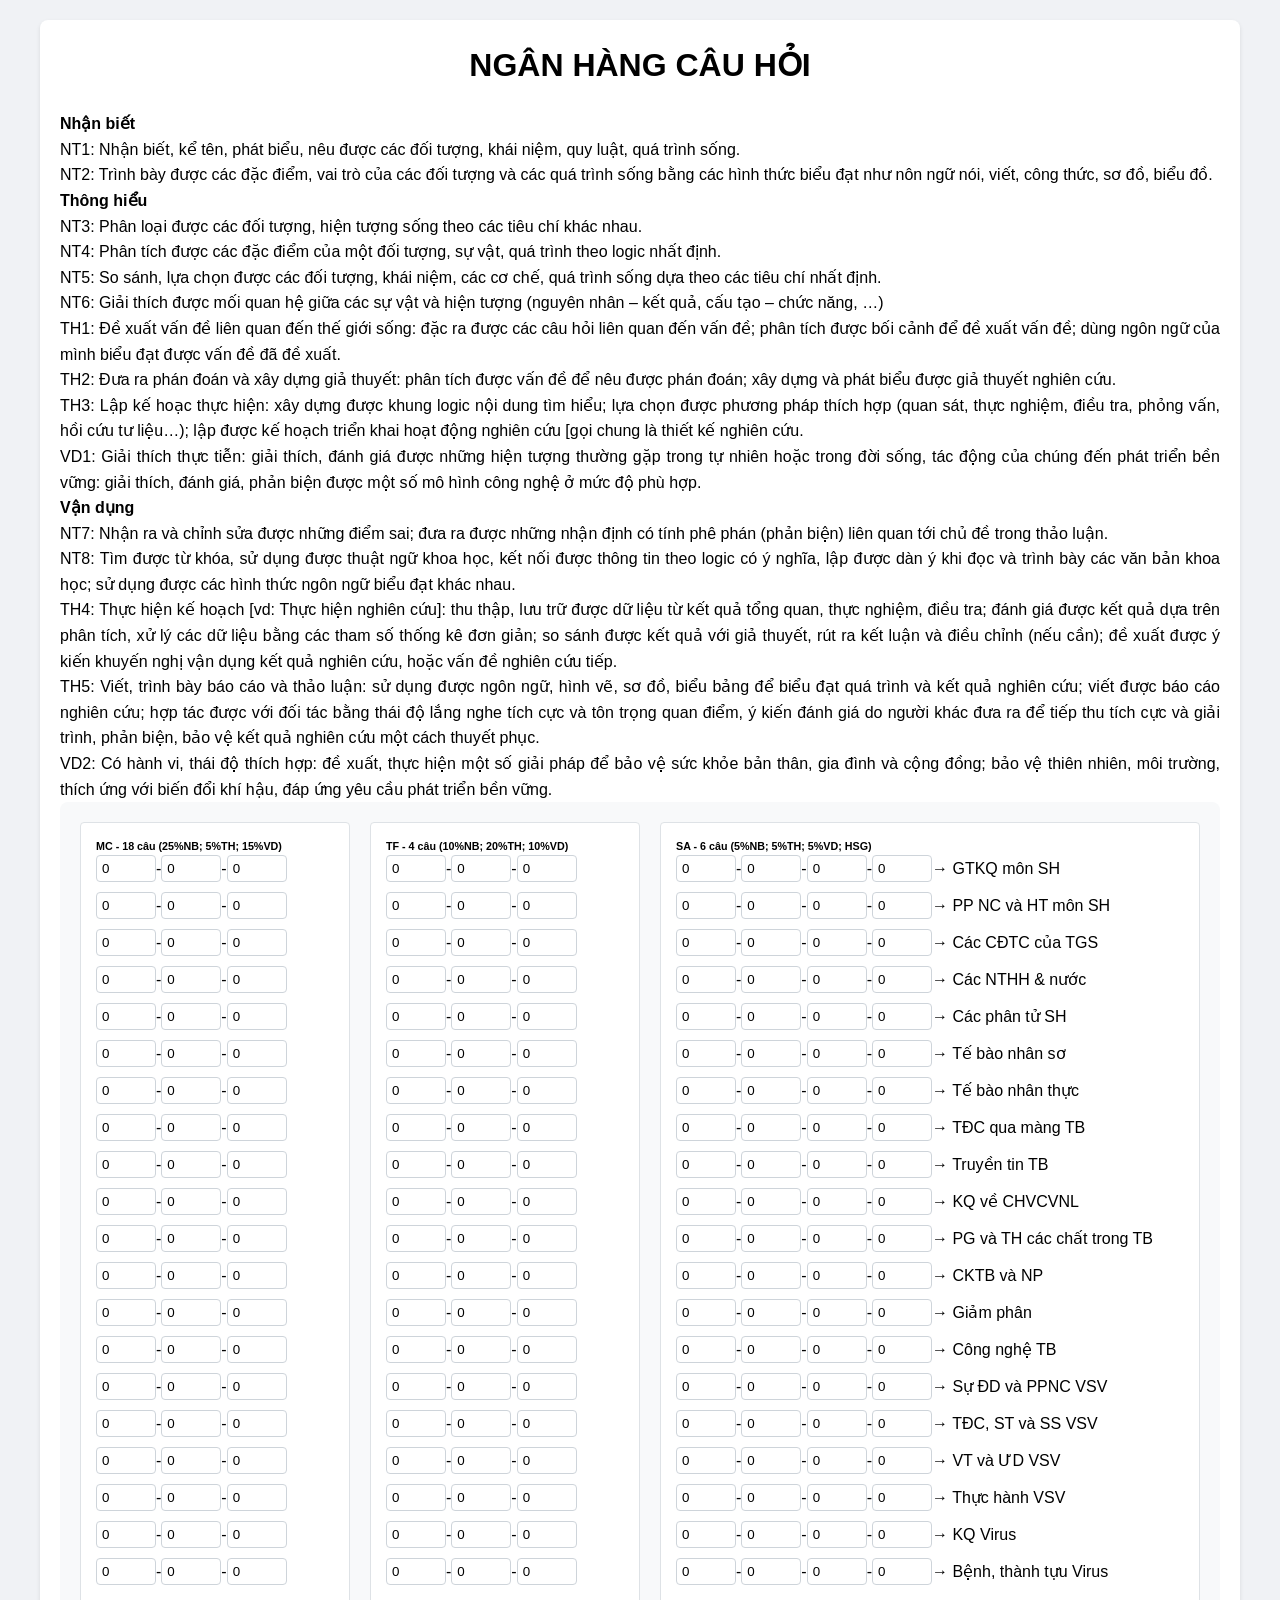
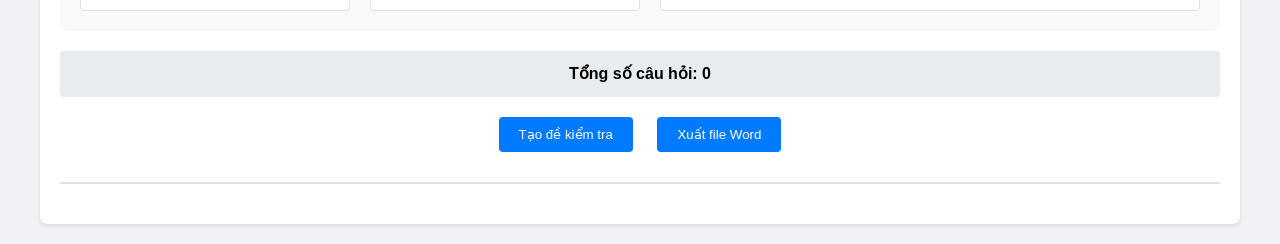
<file: chiangu.bottom/NGÂN HÀNG CÂU HỎI.html>
<!DOCTYPE html>
<html lang="vi"><head>
<meta http-equiv="content-type" content="text/html; charset=UTF-8">
    
    <meta charset="UTF-8">
    <meta name="viewport" content="width=device-width, initial-scale=1.0">
    <title>NGÂN HÀNG CÂU HỎI</title>
    <link rel="stylesheet" href="NGÂN HÀNG CÂU HỎI_files/loccauhoi.css">
    <link rel="stylesheet" href="NGÂN HÀNG CÂU HỎI_files/katex.min.css">
    <script src="NGÂN HÀNG CÂU HỎI_files/katex.min.js"></script>
    <script src="NGÂN HÀNG CÂU HỎI_files/auto-render.min.js"></script>

    <script>
        // Hàm render LaTeX
        function renderMath(element) {
            renderMathInElement(element, {
                delimiters: [
                    { left: "$$", right: "$$", display: true },
                    { left: "$", right: "$", display: false }
                ],
                throwOnError: false
            });
        }

        // Theo dõi thay đổi DOM
        const observer = new MutationObserver((mutations) => {
            mutations.forEach((mutation) => {
                mutation.addedNodes.forEach((node) => {
                    if (node.nodeType === 1) {
                        renderMath(node);
                    }
                });
            });
        });

        document.addEventListener('DOMContentLoaded', () => {
            observer.observe(document.body, {
                childList: true,
                subtree: true
            });

            // Render lần đầu
            renderMath(document.body);
        });
    </script>
</head>
<body>
    

    <!-- Nội dung trang chính -->
    <div id="mainContent">
        <div class="container">

            <!-- Nội dung phần ngân hàng câu hỏi -->
        </div>
    </div>
    <div class="container">
        <h1 style="text-align: center; margin-bottom: 20px;">NGÂN HÀNG CÂU HỎI</h1>
        <div style="text-align: justify">
            <b>Nhận biết</b> <br>
            NT1: Nhận biết, kể tên, phát biểu, nêu được các đối tượng, khái niệm, quy luật, quá trình sống.<br>
            NT2: Trình bày được các đặc điểm, vai trò của các đối tượng 
và các quá trình sống bằng các hình thức biểu đạt như nôn ngữ nói, viết,
 công thức, sơ đồ, biểu đồ.
        </div>
        <div style="text-align: justify">
            <b>Thông hiểu</b><br>
            NT3: Phân loại được các đối tượng, hiện tượng sống theo các tiêu chí khác nhau.<br>
            NT4: Phân tích được các đặc điểm của một đối tượng, sự vật, quá trình theo logic nhất định.<br>
            NT5: So sánh, lựa chọn được các đối tượng, khái niệm, các cơ chế, quá trình sống dựa theo các tiêu chí nhất định.<br>
            NT6: Giải thích được mối quan hệ giữa các sự vật và hiện tượng (nguyên nhân – kết quả, cấu tạo – chức năng, …)<br>
            TH1: Đề xuất vấn đề liên quan đến thế giới sống: đặc ra được
 các câu hỏi liên quan đến vấn đề; phân tích được bối cảnh để đề xuất 
vấn đề; dùng ngôn ngữ của mình biểu đạt được vấn đề đã đề xuất.<br>
            TH2: Đưa ra phán đoán và xây dựng giả thuyết: phân tích được
 vấn đề để nêu được phán đoán; xây dựng và phát biểu được giả thuyết 
nghiên cứu.<br>
            TH3: Lập kế hoạc thực hiện: xây dựng được khung logic nội 
dung tìm hiểu; lựa chọn được phương pháp thích hợp (quan sát, thực 
nghiệm, điều tra, phỏng vấn, hồi cứu tư liệu…); lập được kế hoạch triển 
khai hoạt động nghiên cứu [gọi chung là thiết kế nghiên cứu.<br>
            VD1: Giải thích thực tiễn: giải thích, đánh giá được những 
hiện tượng thường gặp trong tự nhiên hoặc trong đời sống, tác động của 
chúng đến phát triển bền vững: giải thích, đánh giá, phản  biện được một
 số mô hình công nghệ ở mức độ phù hợp.

        </div>
        <div style="text-align: justify">
            <b>Vận dụng</b><br>
            NT7: Nhận ra và chỉnh sửa được những điểm sai; đưa ra được 
những nhận định có tính phê phán (phản biện) liên quan tới chủ đề trong 
thảo luận.<br>
            NT8: Tìm được từ khóa, sử dụng được thuật ngữ khoa học, kết 
nối được thông tin theo logic có ý nghĩa, lập được dàn ý khi đọc và 
trình bày các văn bản khoa học; sử dụng được các hình thức ngôn ngữ biểu
 đạt khác nhau.<br>
            TH4: Thực hiện kế hoạch [vd: Thực hiện nghiên cứu]: thu 
thập, lưu trữ được dữ liệu từ kết quả tổng quan, thực nghiệm, điều tra; 
đánh giá được kết quả dựa trên phân tích, xử lý các dữ liệu bằng các 
tham số thống kê đơn giản; so sánh được kết quả với giả thuyết, rút ra 
kết luận và điều chỉnh (nếu cần); đề xuất được ý kiến khuyến nghị vận 
dụng kết quả nghiên cứu, hoặc vấn đề nghiên cứu tiếp.<br>
            TH5: Viết, trình bày báo cáo và thảo luận: sử dụng được ngôn
 ngữ, hình vẽ, sơ đồ, biểu bảng để biểu đạt quá trình và kết quả nghiên 
cứu; viết được báo cáo nghiên cứu; hợp tác được với đối tác bằng thái độ
 lắng nghe tích cực và tôn trọng quan điểm, ý kiến đánh giá do người 
khác đưa ra để tiếp thu tích cực và giải trình, phản biện, bảo vệ kết 
quả nghiên cứu một cách thuyết phục.<br>
            VD2: Có hành vi, thái độ thích hợp: đề xuất, thực hiện một 
số giải pháp để bảo vệ sức khỏe bản thân, gia đình và cộng đồng; bảo vệ 
thiên nhiên, môi trường, thích ứng với biến đổi khí hậu, đáp ứng yêu cầu
 phát triển bền vững.


        </div>

        <div class="controls">
            <div class="question-type">
                <h6>MC - 18 câu (25%NB; 5%TH; 15%VD)</h6>

                <div class="level-input">
                    <input type="number" id="mcMD-l1" min="0" max="400" value="0">-<input type="number" id="mcMD-l2" min="0" max="400" value="0">-<input type="number" id="mcMD-l3" min="0" max="400" value="0">

                </div>
                <div class="level-input">
                    <input type="number" id="mcPPNCHT-l1" min="0" max="400" value="0">-<input type="number" id="mcPPNCHT-l2" min="0" max="400" value="0">-<input type="number" id="mcPPNCHT-l3" min="0" max="400" value="0">

                </div>
                <div class="level-input">
                    <input type="number" id="mcCCDTCS-l1" min="0" max="400" value="0">-<input type="number" id="mcCCDTCS-l2" min="0" max="400" value="0">-<input type="number" id="mcCCDTCS-l3" min="0" max="400" value="0">

                </div>
                <div class="level-input">

                    <input type="number" id="mcCNTHHVN-l1" min="0" max="400" value="0">-<input type="number" id="mcCNTHHVN-l2" min="0" max="400" value="0">-<input type="number" id="mcCNTHHVN-l3" min="0" max="400" value="0">

                </div>

                <div class="level-input">

                    <input type="number" id="mcCDPTHC-l1" min="0" max="400" value="0">-<input type="number" id="mcCDPTHC-l2" min="0" max="400" value="0">-<input type="number" id="mcCDPTHC-l3" min="0" max="400" value="0">


                </div>
                <div class="level-input">

                    <input type="number" id="mcTBNS-l1" min="0" max="400" value="0">-<input type="number" id="mcTBNS-l2" min="0" max="400" value="0">-<input type="number" id="mcTBNS-l3" min="0" max="400" value="0">


                </div>
                <div class="level-input">

                    <input type="number" id="mcTBNT-l1" min="0" max="400" value="0">-<input type="number" id="mcTBNT-l2" min="0" max="400" value="0">-<input type="number" id="mcTBNT-l3" min="0" max="400" value="0">


                </div>
                <div class="level-input">

                    <input type="number" id="mcTDC-l1" min="0" max="400" value="0">-<input type="number" id="mcTDC-l2" min="0" max="400" value="0">-<input type="number" id="mcTDC-l3" min="0" max="400" value="0">


                </div>
                <div class="level-input">

                    <input type="number" id="mcTTTB-l1" min="0" max="400" value="0">-<input type="number" id="mcTTTB-l2" min="0" max="400" value="0">-<input type="number" id="mcTTTB-l3" min="0" max="400" value="0">


                </div>
                <div class="level-input">

                    <input type="number" id="mcKQCHVCVNL-l1" min="0" max="400" value="0">-<input type="number" id="mcKQCHVCVNL-l2" min="0" max="400" value="0">-<input type="number" id="mcKQCHVCVNL-l3" min="0" max="400" value="0">


                </div>
                <div class="level-input">

                    <input type="number" id="mcQTCHVCVNL-l1" min="0" max="400" value="0">-<input type="number" id="mcQTCHVCVNL-l2" min="0" max="400" value="0">-<input type="number" id="mcQTCHVCVNL-l3" min="0" max="400" value="0">


                </div>
                <div class="level-input">

                    <input type="number" id="mcCKTBVNP-l1" min="0" max="400" value="0">-<input type="number" id="mcCKTBVNP-l2" min="0" max="400" value="0">-<input type="number" id="mcCKTBVNP-l3" min="0" max="400" value="0">


                </div>
                <div class="level-input">

                    <input type="number" id="mcQTGP-l1" min="0" max="400" value="0">-<input type="number" id="mcQTGP-l2" min="0" max="400" value="0">-<input type="number" id="mcQTGP-l3" min="0" max="400" value="0">



                </div>
                <div class="level-input">

                    <input type="number" id="mcCNTB-l1" min="0" max="400" value="0">-<input type="number" id="mcCNTB-l2" min="0" max="400" value="0">-<input type="number" id="mcCNTB-l3" min="0" max="400" value="0">


                </div>
                <div class="level-input">

                    <input type="number" id="mcDDPPNCVSV-l1" min="0" max="400" value="0">-<input type="number" id="mcDDPPNCVSV-l2" min="0" max="400" value="0">-<input type="number" id="mcDDPPNCVSV-l3" min="0" max="400" value="0">


                </div>
                <div class="level-input">

                    <input type="number" id="mcSTSSVSV-l1" min="0" max="400" value="0">-<input type="number" id="mcSTSSVSV-l2" min="0" max="400" value="0">-<input type="number" id="mcSTSSVSV-l3" min="0" max="400" value="0">


                </div>
                <div class="level-input">

                    <input type="number" id="mcVTUDVSV-l1" min="0" max="400" value="0">-<input type="number" id="mcVTUDVSV-l2" min="0" max="400" value="0">-<input type="number" id="mcVTUDVSV-l3" min="0" max="400" value="0">

                </div>
                <div class="level-input">

                    <input type="number" id="mcTHVSV-l1" min="0" max="400" value="0">-<input type="number" id="mcTHVSV-l2" min="0" max="400" value="0">-<input type="number" id="mcTHVSV-l3" min="0" max="400" value="0">

                </div>
                <div class="level-input">

                    <input type="number" id="mcKQVR-l1" min="0" max="400" value="0">-<input type="number" id="mcKQVR-l2" min="0" max="400" value="0">-<input type="number" id="mcKQVR-l3" min="0" max="400" value="0">

                </div>
                <div class="level-input">

                    <input type="number" id="mcVR-l1" min="0" max="400" value="0">-<input type="number" id="mcVR-l2" min="0" max="400" value="0">-<input type="number" id="mcVR-l3" min="0" max="400" value="0">

                </div>
            </div>


            <div class="question-type">
                <h6>TF - 4 câu (10%NB; 20%TH; 10%VD)</h6>

                <div class="level-input">

                    <input type="number" id="tfMD-l1" min="0" max="400" value="0">-<input type="number" id="tfMD-l2" min="0" max="400" value="0">-<input type="number" id="tfMD-l3" min="0" max="400" value="0">


                </div>
                <div class="level-input">

                    <input type="number" id="tfPPNCHT-l1" min="0" max="400" value="0">-<input type="number" id="tfPPNCHT-l2" min="0" max="400" value="0">-<input type="number" id="tfPPNCHT-l3" min="0" max="400" value="0">


                </div>
                <div class="level-input">

                    <input type="number" id="tfCCDTCS-l1" min="0" max="400" value="0">-<input type="number" id="tfCCDTCS-l2" min="0" max="400" value="0">-<input type="number" id="tfCCDTCS-l3" min="0" max="400" value="0">


                </div>
                <div class="level-input">
                    <input type="number" id="tfCNTHHVN-l1" min="0" max="400" value="0">-<input type="number" id="tfCNTHHVN-l2" min="0" max="400" value="0">-<input type="number" id="tfCNTHHVN-l3" min="0" max="400" value="0">


                </div>
                <div class="level-input">
                    <input type="number" id="tfCDPTHC-l1" min="0" max="400" value="0">-<input type="number" id="tfCDPTHC-l2" min="0" max="400" value="0">-<input type="number" id="tfCDPTHC-l3" min="0" max="400" value="0">


                </div>
                <div class="level-input">
                    <input type="number" id="tfTBNS-l1" min="0" max="400" value="0">-<input type="number" id="tfTBNS-l2" min="0" max="400" value="0">-<input type="number" id="tfTBNS-l3" min="0" max="400" value="0">


                </div>
                <div class="level-input">
                    <input type="number" id="tfTBNT-l1" min="0" max="400" value="0">-<input type="number" id="tfTBNT-l2" min="0" max="400" value="0">-<input type="number" id="tfTBNT-l3" min="0" max="400" value="0">


                </div>
                <div class="level-input">
                    <input type="number" id="tfTDC-l1" min="0" max="400" value="0">-<input type="number" id="tfTDC-l2" min="0" max="400" value="0">-<input type="number" id="tfTDC-l3" min="0" max="400" value="0">


                </div>
                <div class="level-input">
                    <input type="number" id="tfTTTB-l1" min="0" max="400" value="0">-<input type="number" id="tfTTTB-l2" min="0" max="400" value="0">-<input type="number" id="tfTTTB-l3" min="0" max="400" value="0">


                </div>
                <div class="level-input">
                    <input type="number" id="tfKQCHVCVNL-l1" min="0" max="400" value="0">-<input type="number" id="tfKQCHVCVNL-l2" min="0" max="400" value="0">-<input type="number" id="tfKQCHVCVNL-l3" min="0" max="400" value="0">


                </div>
                <div class="level-input">
                    <input type="number" id="tfQTCHVCVNL-l1" min="0" max="400" value="0">-<input type="number" id="tfQTCHVCVNL-l2" min="0" max="400" value="0">-<input type="number" id="tfQTCHVCVNL-l3" min="0" max="400" value="0">


                </div>
                <div class="level-input">
                    <input type="number" id="tfCKTBVNP-l1" min="0" max="400" value="0">-<input type="number" id="tfCKTBVNP-l2" min="0" max="400" value="0">-<input type="number" id="tfCKTBVNP-l3" min="0" max="400" value="0">


                </div>
                <div class="level-input">
                    <input type="number" id="tfQTGP-l1" min="0" max="400" value="0">-<input type="number" id="tfQTGP-l2" min="0" max="400" value="0">-<input type="number" id="tfQTGP-l3" min="0" max="400" value="0">


                </div>
                <div class="level-input">
                    <input type="number" id="tfCNTB-l1" min="0" max="400" value="0">-<input type="number" id="tfCNTB-l2" min="0" max="400" value="0">-<input type="number" id="tfCNTB-l3" min="0" max="400" value="0">


                </div>
                <div class="level-input">
                    <input type="number" id="tfDDPPNCVSV-l1" min="0" max="400" value="0">-<input type="number" id="tfDDPPNCVSV-l2" min="0" max="400" value="0">-<input type="number" id="tfDDPPNCVSV-l3" min="0" max="400" value="0">


                </div>
                <div class="level-input">
                    <input type="number" id="tfSTSSVSV-l1" min="0" max="400" value="0">-<input type="number" id="tfSTSSVSV-l2" min="0" max="400" value="0">-<input type="number" id="tfSTSSVSV-l3" min="0" max="400" value="0">


                </div>
                <div class="level-input">
                    <input type="number" id="tfVTUDVSV-l1" min="0" max="400" value="0">-<input type="number" id="tfVTUDVSV-l2" min="0" max="400" value="0">-<input type="number" id="tfVTUDVSV-l3" min="0" max="400" value="0">


                </div>
                <div class="level-input">
                    <input type="number" id="tfTHVSV-l1" min="0" max="400" value="0">-<input type="number" id="tfTHVSV-l2" min="0" max="400" value="0">-<input type="number" id="tfTHVSV-l3" min="0" max="400" value="0">


                </div>
                <div class="level-input">
                    <input type="number" id="tfKQVR-l1" min="0" max="400" value="0">-<input type="number" id="tfKQVR-l2" min="0" max="400" value="0">-<input type="number" id="tfKQVR-l3" min="0" max="400" value="0">


                </div>
                <div class="level-input">
                    <input type="number" id="tfVR-l1" min="0" max="400" value="0">-<input type="number" id="tfVR-l2" min="0" max="400" value="0">-<input type="number" id="tfVR-l3" min="0" max="400" value="0">


                </div>

            </div>

            <div class="question-type">
                <h6>SA - 6 câu (5%NB; 5%TH; 5%VD; HSG)</h6>

                <div class="level-input">
                    <input type="number" id="saMD-l1" min="0" max="400" value="0">-<input type="number" id="saMD-l2" min="0" max="400" value="0">-<input type="number" id="saMD-l3" min="0" max="400" value="0">-<input type="number" id="saMD-l4" min="0" max="400" value="0"> → GTKQ môn SH


                </div>
                <div class="level-input">
                    <input type="number" id="saPPNCHT-l1" min="0" max="400" value="0">-<input type="number" id="saPPNCHT-l2" min="0" max="400" value="0">-<input type="number" id="saPPNCHT-l3" min="0" max="400" value="0">-<input type="number" id="saPPNCHT-l4" min="0" max="400" value="0"> → PP NC và HT môn SH


                </div>
                <div class="level-input">
                    <input type="number" id="saCCDTCS-l1" min="0" max="400" value="0">-<input type="number" id="saCCDTCS-l2" min="0" max="400" value="0">-<input type="number" id="saCCDTCS-l3" min="0" max="400" value="0">-<input type="number" id="saCCDTCS-l4" min="0" max="400" value="0"> → Các CĐTC của TGS


                </div>
                <div class="level-input">
                    <input type="number" id="saCNTHHVN-l1" min="0" max="400" value="0">-<input type="number" id="saCNTHHVN-l2" min="0" max="400" value="0">-<input type="number" id="saCNTHHVN-l3" min="0" max="400" value="0">-<input type="number" id="saCNTHHVN-l4" min="0" max="400" value="0"> → Các NTHH &amp; nước


                </div>
                <div class="level-input">
                    <input type="number" id="saCDPTHC-l1" min="0" max="400" value="0">-<input type="number" id="saCDPTHC-l2" min="0" max="400" value="0">-<input type="number" id="saCDPTHC-l3" min="0" max="400" value="0">-<input type="number" id="saCDPTHC-l4" min="0" max="400" value="0"> → Các phân tử SH


                </div>
                <div class="level-input">
                    <input type="number" id="saTBNS-l1" min="0" max="400" value="0">-<input type="number" id="saTBNS-l2" min="0" max="400" value="0">-<input type="number" id="saTBNS-l3" min="0" max="400" value="0">-<input type="number" id="saTBNS-l4" min="0" max="400" value="0"> → Tế bào nhân sơ


                </div>
                <div class="level-input">
                    <input type="number" id="saTBNT-l1" min="0" max="400" value="0">-<input type="number" id="saTBNT-l2" min="0" max="400" value="0">-<input type="number" id="saTBNT-l3" min="0" max="400" value="0">-<input type="number" id="saTBNT-l4" min="0" max="400" value="0"> → Tế bào nhân thực


                </div>
                <div class="level-input">
                    <input type="number" id="saTDC-l1" min="0" max="400" value="0">-<input type="number" id="saTDC-l2" min="0" max="400" value="0">-<input type="number" id="saTDC-l3" min="0" max="400" value="0">-<input type="number" id="saTDC-l4" min="0" max="400" value="0"> → TĐC qua màng TB


                </div>
                <div style="text-align:justify" class="level-input">
                    <input type="number" id="saTTTB-l1" min="0" max="400" value="0">-<input type="number" id="saTTTB-l2" min="0" max="400" value="0">-<input type="number" id="saTTTB-l3" min="0" max="400" value="0">-<input type="number" id="saTTTB-l4" min="0" max="400" value="0"> → Truyền tin TB


                </div>
                <div style="text-align:justify" class="level-input">
                    <input type="number" id="saKQCHVCVNL-l1" min="0" max="400" value="0">-<input type="number" id="saKQCHVCVNL-l2" min="0" max="400" value="0">-<input type="number" id="saKQCHVCVNL-l3" min="0" max="400" value="0">-<input type="number" id="saKQCHVCVNL-l4" min="0" max="400" value="0"> → KQ về CHVCVNL


                </div>
                <div style="text-align:justify" class="level-input">
                    <input type="number" id="saQTCHVCVNL-l1" min="0" max="400" value="0">-<input type="number" id="saQTCHVCVNL-l2" min="0" max="400" value="0">-<input type="number" id="saQTCHVCVNL-l3" min="0" max="400" value="0">-<input type="number" id="saQTCHVCVNL-l4" min="0" max="400" value="0"> → PG và TH các chất trong TB


                </div>
                <div style="text-align:justify" class="level-input">
                    <input type="number" id="saCKTBVNP-l1" min="0" max="400" value="0">-<input type="number" id="saCKTBVNP-l2" min="0" max="400" value="0">-<input type="number" id="saCKTBVNP-l3" min="0" max="400" value="0">-<input type="number" id="saCKTBVNP-l4" min="0" max="400" value="0"> → CKTB và NP


                </div>
                <div style="text-align:justify" class="level-input">
                    <input type="number" id="saQTGP-l1" min="0" max="400" value="0">-<input type="number" id="saQTGP-l2" min="0" max="400" value="0">-<input type="number" id="saQTGP-l3" min="0" max="400" value="0">-<input type="number" id="saQTGP-l4" min="0" max="400" value="0"> → Giảm phân


                </div>
                <div style="text-align:justify" class="level-input">
                    <input type="number" id="saCNTB-l1" min="0" max="400" value="0">-<input type="number" id="saCNTB-l2" min="0" max="400" value="0">-<input type="number" id="saCNTB-l3" min="0" max="400" value="0">-<input type="number" id="saCNTB-l4" min="0" max="400" value="0"> → Công nghệ TB


                </div>
                <div style="text-align:justify" class="level-input">
                    <input type="number" id="saDDPPNCVSV-l1" min="0" max="400" value="0">-<input type="number" id="saDDPPNCVSV-l2" min="0" max="400" value="0">-<input type="number" id="saDDPPNCVSV-l3" min="0" max="400" value="0">-<input type="number" id="saDDPPNCVSV-l4" min="0" max="400" value="0"> → Sự ĐD và PPNC VSV


                </div>
                <div style="text-align:justify" class="level-input">
                    <input type="number" id="saSTSSVSV-l1" min="0" max="400" value="0">-<input type="number" id="saSTSSVSV-l2" min="0" max="400" value="0">-<input type="number" id="saSTSSVSV-l3" min="0" max="400" value="0">-<input type="number" id="saSTSSVSV-l4" min="0" max="400" value="0"> → TĐC, ST và SS VSV


                </div>
                <div style="text-align:justify" class="level-input">
                    <input type="number" id="saVTUDVSV-l1" min="0" max="400" value="0">-<input type="number" id="saVTUDVSV-l2" min="0" max="400" value="0">-<input type="number" id="saVTUDVSV-l3" min="0" max="400" value="0">-<input type="number" id="saVTUDVSV-l4" min="0" max="400" value="0"> → VT và ƯD VSV


                </div>
                <div style="text-align:justify" class="level-input">
                    <input type="number" id="saTHVSV-l1" min="0" max="400" value="0">-<input type="number" id="saTHVSV-l2" min="0" max="400" value="0">-<input type="number" id="saTHVSV-l3" min="0" max="400" value="0">-<input type="number" id="saTHVSV-l4" min="0" max="400" value="0"> → Thực hành VSV


                </div>
                <div style="text-align:justify" class="level-input">
                    <input type="number" id="saKQVR-l1" min="0" max="400" value="0">-<input type="number" id="saKQVR-l2" min="0" max="400" value="0">-<input type="number" id="saKQVR-l3" min="0" max="400" value="0">-<input type="number" id="saKQVR-l4" min="0" max="400" value="0"> → KQ Virus


                </div>
                <div style="text-align:justify" class="level-input">
                    <input type="number" id="saVR-l1" min="0" max="400" value="0">-<input type="number" id="saVR-l2" min="0" max="400" value="0">-<input type="number" id="saVR-l3" min="0" max="400" value="0">-<input type="number" id="saVR-l4" min="0" max="400" value="0"> → Bệnh, thành tựu Virus


                </div>

            </div>

        </div>

        <div class="total">Tổng số câu hỏi: <span id="total-questions">0</span></div>

        <div class="error" id="error-message"></div>

        <div class="buttons">
            <button onclick="generateExam()">Tạo đề kiểm tra</button>
            <button onclick="exportToWord()">Xuất file Word</button>
        </div>

        <div class="exam" id="exam-content"></div>
        <div class="answers" id="answers-content"></div>
    </div>

    <script src="NGÂN HÀNG CÂU HỎI_files/nganhangdesinh10.js"></script>
   



</body></html>
</file>
<file: chiangu.bottom/NGÂN HÀNG CÂU HỎI_files/loccauhoi.css>
* {
    box-sizing: border-box;
    margin: 0;
    padding: 0;
}

body {
    font-family: Arial, sans-serif;
    line-height: 1.6;
    padding: 20px;
    background-color: #f0f2f5;
}

.container {
    max-width: 1200px;
    margin: 0 auto;
    background-color: white;
    padding: 20px;
    border-radius: 8px;
    box-shadow: 0 2px 4px rgba(0, 0, 0, 0.1);
}

.controls {
    display: grid;
    grid-template-columns: 1fr 1fr 2fr;
    gap: 20px;
    margin-bottom: 20px;
    padding: 20px;
    background-color: #f8f9fa;
    border-radius: 8px;
}

.question-type {
    padding: 15px;
    border: 1px solid #dee2e6;
    border-radius: 4px;
    background-color: white;
}

.question-type h3 {
    margin-bottom: 10px;
    color: #343a40;
}

.level-input {
    display: flex;
    align-items: center;
    margin-bottom: 10px;
}

.level-input label {
    flex: 1;
    margin-right: 10px;
}

.level-input input {
    width: 60px;
    padding: 5px;
    border: 1px solid #ced4da;
    border-radius: 4px;
}

.total {
    text-align: center;
    margin: 20px 0;
    padding: 10px;
    background-color: #e9ecef;
    border-radius: 4px;
    font-weight: bold;
}

.buttons {
    text-align: center;
    margin: 20px 0;
}

button {
    padding: 10px 20px;
    margin: 0 10px;
    border: none;
    border-radius: 4px;
    background-color: #007bff;
    color: white;
    cursor: pointer;
    transition: background-color 0.3s;
}

button:hover {
    background-color: #0056b3;
}

.exam {
    margin-top: 20px;
}

.question {
    margin-bottom: 15px;
    padding: 15px;
    border: 1px solid #dee2e6;
    border-radius: 4px;
    background-color: white;
}

.answers {
    margin-top: 30px;
    padding-top: 20px;
    border-top: 2px solid #dee2e6;
}

.error {
    color: red;
    text-align: center;
    margin: 10px 0;
}

.question {
    background-color: white;
    padding: 40px;
    border-radius: 8px;
    box-shadow: 0 2px 4px rgba(0, 0, 0, 0.1);
    margin-bottom: 20px;
}

.questions img {
    max-width: 100px;
    margin-left: 10px;
    vertical-align: middle;
}

.overlay {
    position: fixed;
    top: 0;
    left: 0;
    width: 100%;
    height: 100%;
    background-color: rgba(0, 0, 0, 0.5);
    /* Màu nền mờ */
    display: flex;
    align-items: center;
    justify-content: center;
    z-index: 10;
    /* Đặt lớp phủ lên phía trước */
}

/* Box đăng nhập */
.login-box {
    width: 300px;
    padding: 20px;
    background-color: #ffffff;
    box-shadow: 0px 0px 10px rgba(0, 0, 0, 0.2);
    border-radius: 8px;
    text-align: center;
    z-index: 20;
    /* Đảm bảo box nằm phía trước lớp phủ */
}

.login-box h2 {
    margin-bottom: 20px;
}

.login-box input[type="text"],
.login-box input[type="password"] {
    width: 100%;
    padding: 10px;
    margin: 10px 0;
    border: 1px solid #ccc;
    border-radius: 4px;
}

.login-box button {
    width: 100%;
    padding: 10px;
    background-color: #007bff;
    color: #ffffff;
    border: none;
    border-radius: 4px;
    cursor: pointer;
}

.login-box button:hover {
    background-color: #0056b3;
}

/* Nội dung chính ẩn trước khi đăng nhập */
#mainContent {
    display: none;
}

.math-button {
    width: 40px;
    height: 40px;
    margin: 2px;
    border: 1px solid #ddd;
    border-radius: 4px;
    background: white;
    cursor: pointer;
    display: flex;
    align-items: center;
    justify-content: center;
    font-size: 18px;
}

.math-button:hover {
    background: #f0f0f0;
}

.math-toolbar {
    display: flex;
    flex-wrap: wrap;
    gap: 4px;
    padding: 8px;
    background: #f8f9fa;
    border-radius: 4px;
    margin-bottom: 8px;
}

.preview-box {
    min-height: 50px;
    padding: 8px;
    border: 1px solid #ddd;
    border-radius: 4px;
    margin-top: 8px;
    background: white;
}
</file>
